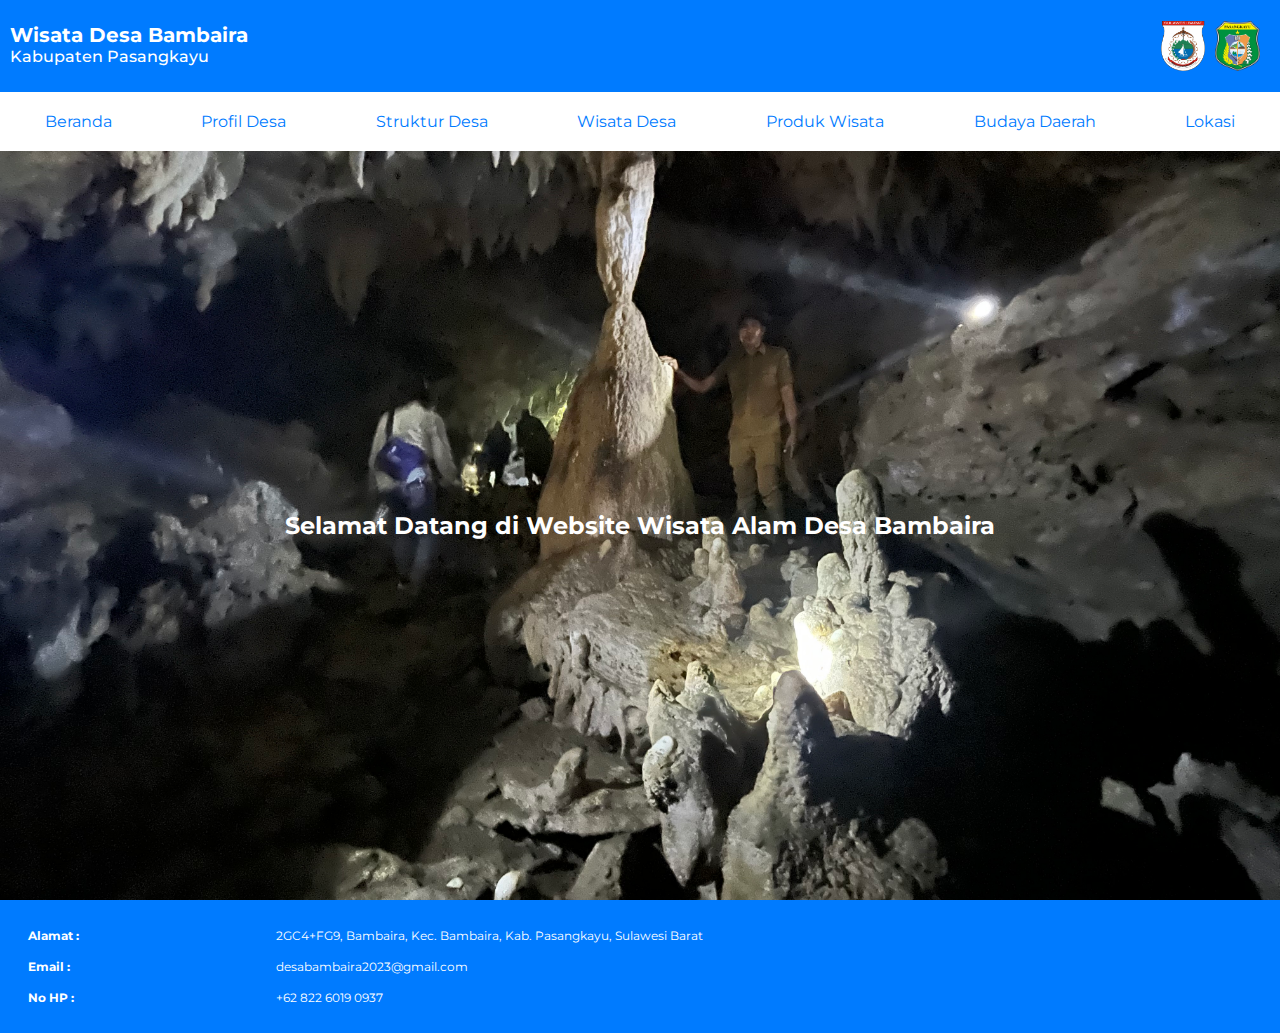
<file: index.html>
<!DOCTYPE html>
<html lang="en">

<head>
    <meta charset="UTF-8">
    <meta name="viewport" content="width=device-width, initial-scale=1.0">
    <title>Wisata Desa Bambaira</title>
    <link rel="stylesheet" href="styles.css">
    <link rel="preconnect" href="https://fonts.googleapis.com">
    <link rel="preconnect" href="https://fonts.gstatic.com" crossorigin>
    <link href="https://fonts.googleapis.com/css2?family=Montserrat:ital,wght@0,100..900;1,100..900&display=swap"
        rel="stylesheet">
</head>

<body>
    <div class="main-container">
        <header>
            <a href="index.html" class="main-page-link">
            <div class="header-content">
                <div class="text-container">
                    <h1>Wisata Desa Bambaira</h1>
                    <p>Kabupaten Pasangkayu</p>
                </div>
                <div class="logo-container">
                    <img src="img/https___kompaspedia.kompas.id_wp-content_uploads_2020_09_LOGO_7600_SULAWESI-BARAT.png"
                        alt="Logo Pemerintahan 1">
                    <img src="img/Kabupaten_Pasangkayu.png" alt="Logo Pemerintahan 2">
                </div>
            </div>
        </a>
        </header>

        <div class="hamburger-menu">
            <button class="hamburger" onclick="toggleMenu()">&#9776;</button>
        </div>

        <div class="navbar">
            <a href="index.html">Beranda</a>
            <a href="Profil Desa.html">Profil Desa</a>
            <a href="Struktur Desa.html">Struktur Desa</a>
            <a href="Wisata Desa.html">Wisata Desa</a>
            <a href="Produk Wisata.html">Produk Wisata</a>
            <a href="Budaya Daerah.html">Budaya Daerah</a>
            <a href="Lokasi.html">Lokasi</a>
        </div>

        <div id="overlay-menu" class="overlay">
            <a href="javascript:void(0)" class="closebtn" onclick="closeMenu()">&times;</a>
            <div class="overlay-content">
                <a href="index.html">Beranda</a>
                <a href="Profil Desa.html">Profil Desa</a>
                <a href="Struktur Desa.html">Struktur Desa</a>
                <a href="Wisata Desa.html">Wisata Desa</a>
                <a href="Produk Wisata.html">Produk Wisata</a>
                <a href="Budaya Daerah.html">Budaya Daerah</a>
                <a href="Lokasi.html">Lokasi</a>
            </div>
        </div>

        <section class="welcome-section" style="background-image: url(img/GOA-APE-1.jpeg);">
            <h2>Selamat Datang di Website Wisata Alam Desa Bambaira</h2>
        </section>

    </div>
    <footer>
        <table>
            <tr>
                <td>Alamat :</td>
                <td>2GC4+FG9, Bambaira, Kec. Bambaira, Kab. Pasangkayu, Sulawesi Barat</td>
            </tr>
            <tr>
                <td>Email :</td>
                <td>desabambaira2023@gmail.com</td>
            </tr>
            <tr>
                <td>No HP :</td>
                <td>+62 822 6019 0937</td>
            </tr>
        </table>
    </footer>
    
    <!-- Tambahkan konten untuk setiap bagian sesuai kebutuhan -->

    <script src="script.js"></script>
</body>

</html>
</file>
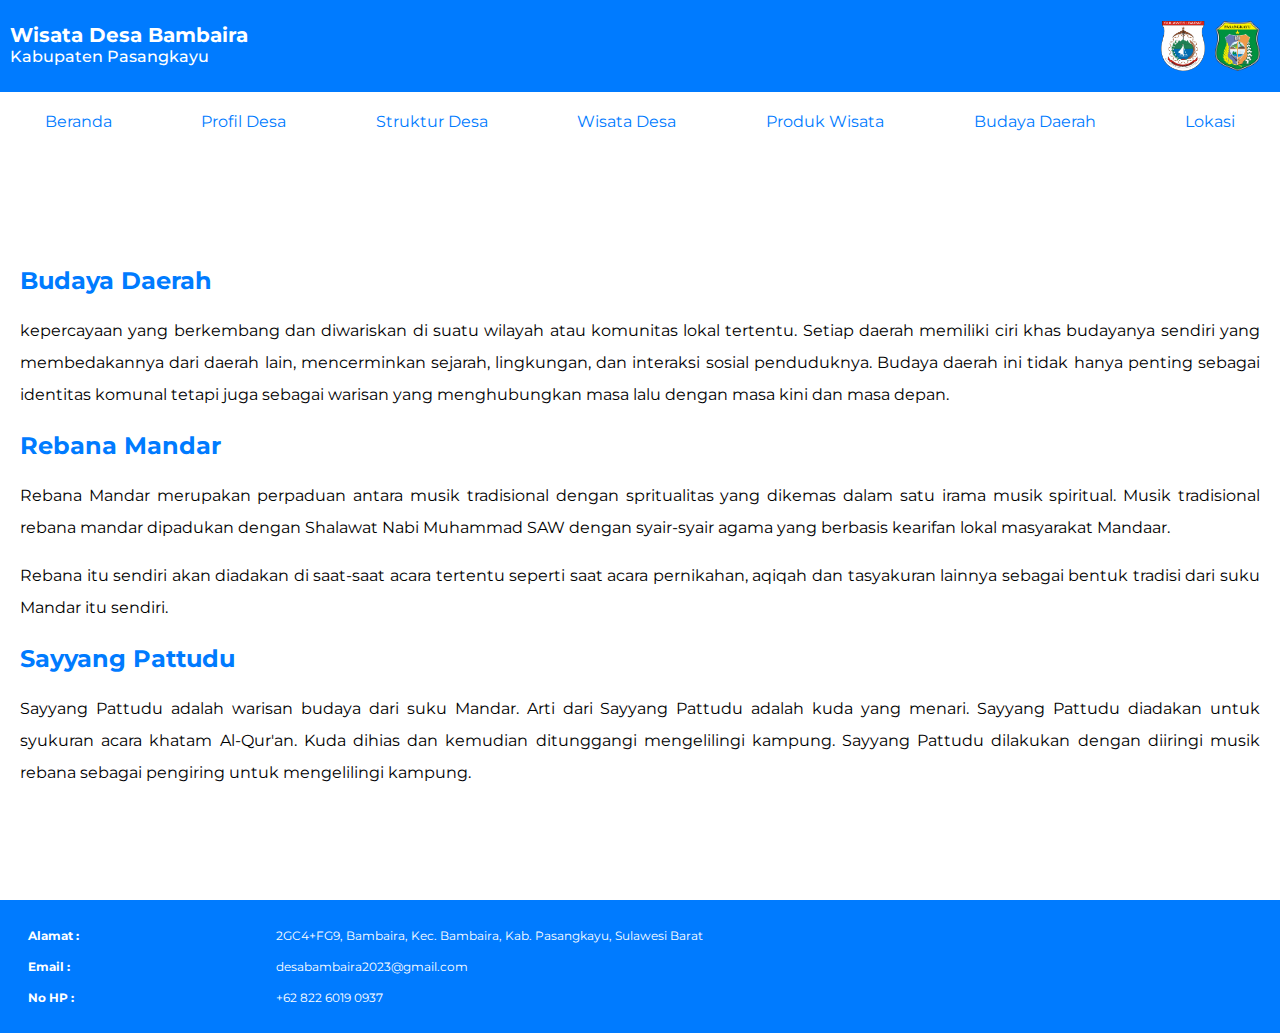
<file: Budaya Daerah.html>
<!DOCTYPE html>
<html lang="en">

<head>
    <meta charset="UTF-8">
    <meta name="viewport" content="width=device-width, initial-scale=1.0">
    <title>Wisata Desa Bambaira</title>
    <link rel="stylesheet" href="styles.css">
    <link rel="preconnect" href="https://fonts.googleapis.com">
    <link rel="preconnect" href="https://fonts.gstatic.com" crossorigin>
    <link href="https://fonts.googleapis.com/css2?family=Montserrat:ital,wght@0,100..900;1,100..900&display=swap"
        rel="stylesheet">
</head>

<body>
    <div class="main-container">
        <header>
            <a href="index.html" class="main-page-link">
                <div class="header-content">
                    <div class="text-container">
                        <h1>Wisata Desa Bambaira</h1>
                        <p>Kabupaten Pasangkayu</p>
                    </div>
                    <div class="logo-container">
                        <img src="img/https___kompaspedia.kompas.id_wp-content_uploads_2020_09_LOGO_7600_SULAWESI-BARAT.png"
                            alt="Logo Pemerintahan 1">
                        <img src="img/Kabupaten_Pasangkayu.png" alt="Logo Pemerintahan 2">
                    </div>
                </div>
            </a>
        </header>

        <div class="hamburger-menu">
            <button class="hamburger" onclick="toggleMenu()">&#9776;</button>
        </div>

        <div class="navbar">
            <a href="index.html">Beranda</a>
            <a href="Profil Desa.html">Profil Desa</a>
            <a href="Struktur Desa.html">Struktur Desa</a>
            <a href="Wisata Desa.html">Wisata Desa</a>
            <a href="Produk Wisata.html">Produk Wisata</a>
            <a href="Budaya Daerah.html">Budaya Daerah</a>
            <a href="Lokasi.html">Lokasi</a>
        </div>

        <div id="overlay-menu" class="overlay">
            <a href="javascript:void(0)" class="closebtn" onclick="closeMenu()">&times;</a>
            <div class="overlay-content">
                <a href="index.html">Beranda</a>
                <a href="Profil Desa.html">Profil Desa</a>
                <a href="Struktur Desa.html">Struktur Desa</a>
                <a href="Wisata Desa.html">Wisata Desa</a>
                <a href="Produk Wisata.html">Produk Wisata</a>
                <a href="Budaya Daerah.html">Budaya Daerah</a>
                <a href="Lokasi.html">Lokasi</a>
            </div>
        </div>

        <div class="content">
            <article class="artikel">
                <h2>Budaya Daerah</h2>
                <p>
                    kepercayaan yang berkembang dan diwariskan di suatu wilayah atau komunitas lokal tertentu. Setiap daerah memiliki ciri khas budayanya sendiri yang membedakannya dari daerah lain, mencerminkan sejarah, lingkungan, dan interaksi sosial penduduknya. Budaya daerah ini tidak hanya penting sebagai identitas komunal tetapi juga sebagai warisan yang menghubungkan masa lalu dengan masa kini dan masa depan.
                </p>
                
                <h2>Rebana Mandar</h2>
                <p>
                    Rebana Mandar merupakan perpaduan antara musik tradisional dengan spritualitas yang dikemas dalam satu irama musik spiritual. Musik tradisional rebana mandar dipadukan dengan Shalawat Nabi Muhammad SAW dengan syair-syair agama yang berbasis kearifan lokal masyarakat Mandaar.
                </p>
                <p>
                    Rebana itu sendiri akan diadakan di saat-saat acara tertentu seperti saat acara pernikahan, aqiqah dan tasyakuran lainnya sebagai bentuk tradisi dari suku Mandar itu sendiri.
                </p>

                <h2>Sayyang Pattudu</h2>
                <p>
                    Sayyang Pattudu adalah warisan budaya dari suku Mandar. Arti dari Sayyang Pattudu adalah kuda yang menari. Sayyang Pattudu diadakan untuk syukuran acara khatam Al-Qur'an.
                    Kuda dihias dan kemudian ditunggangi mengelilingi kampung. Sayyang Pattudu dilakukan dengan diiringi musik rebana sebagai pengiring untuk mengelilingi kampung.
                </p>
            </article>
        </div>
    </div>

    <footer>
        <table>
            <tr>
                <td>Alamat :</td>
                <td>2GC4+FG9, Bambaira, Kec. Bambaira, Kab. Pasangkayu, Sulawesi Barat</td>
            </tr>
            <tr>
                <td>Email :</td>
                <td>desabambaira2023@gmail.com</td>
            </tr>
            <tr>
                <td>No HP :</td>
                <td>+62 822 6019 0937</td>
            </tr>
        </table>
    </footer>

    <!-- Tambahkan konten untuk setiap bagian sesuai kebutuhan -->

    <script src="script.js"></script>
</body>

</html>
</file>
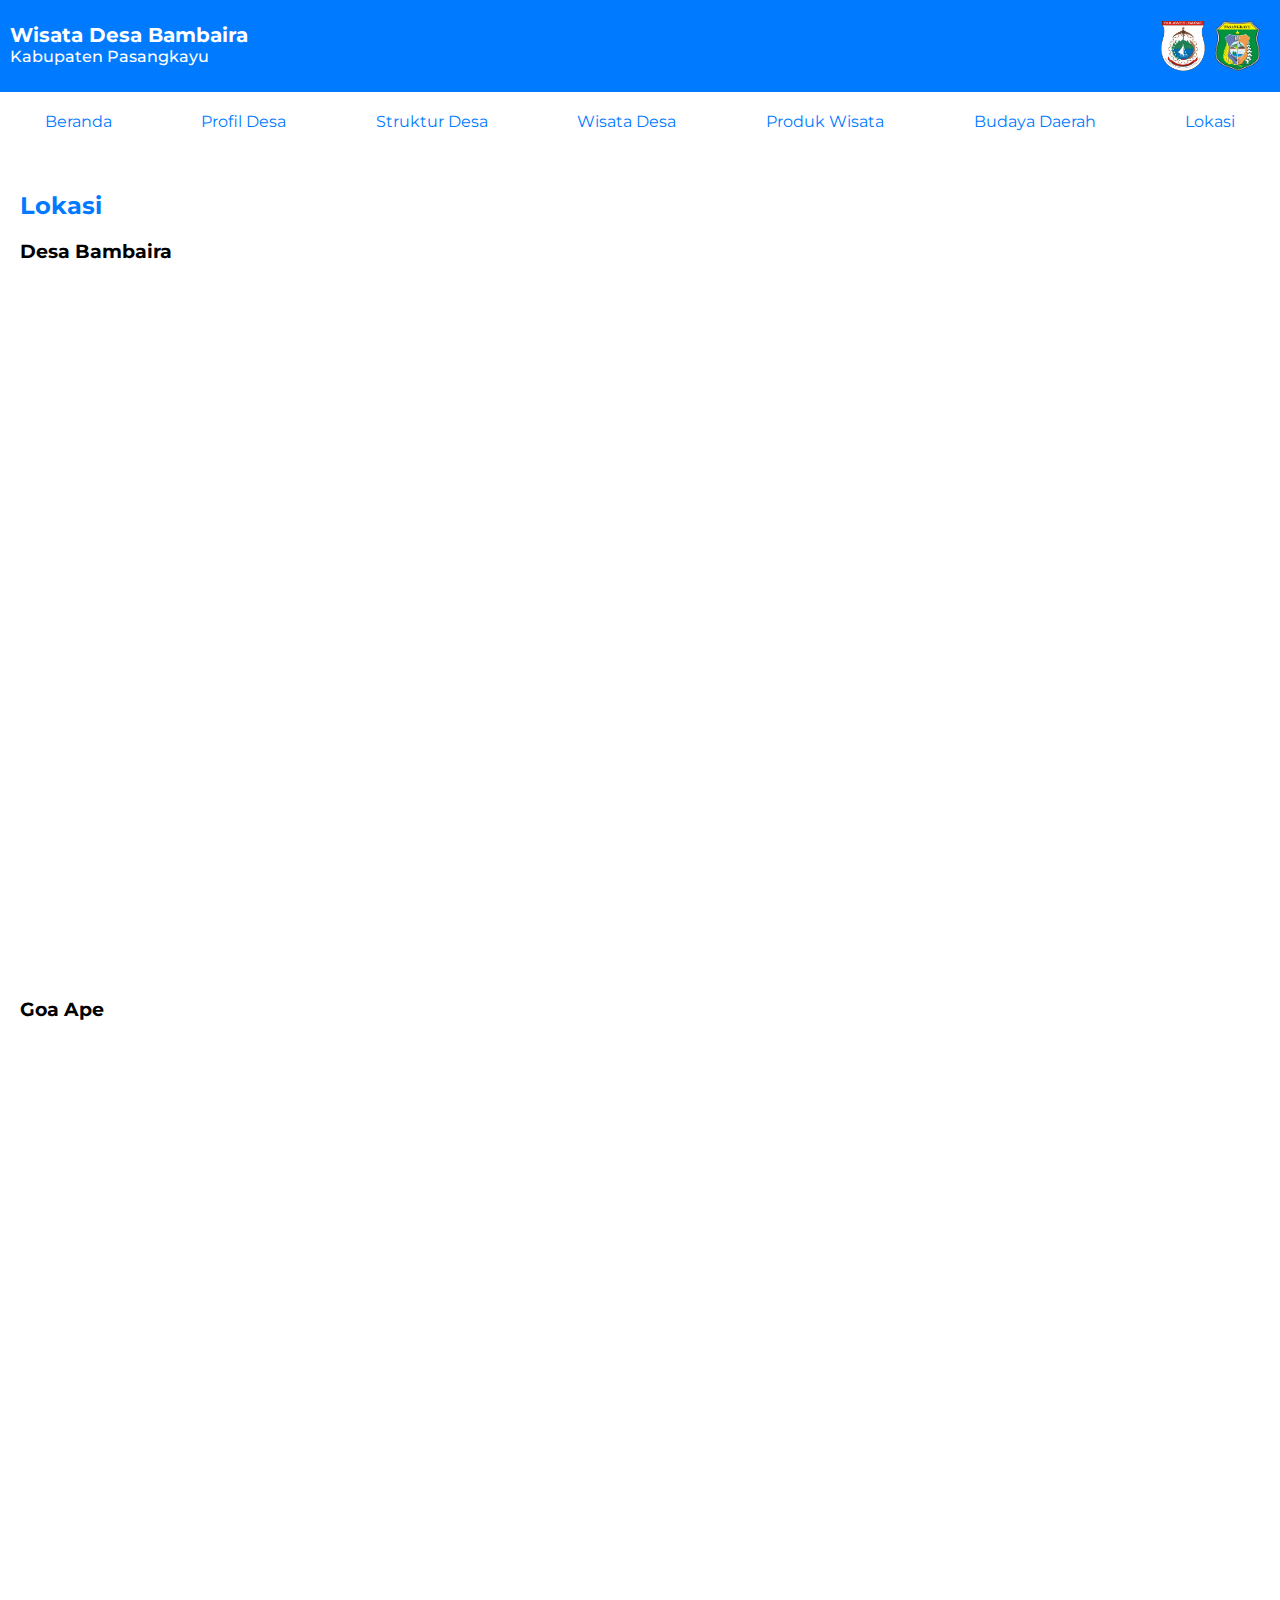
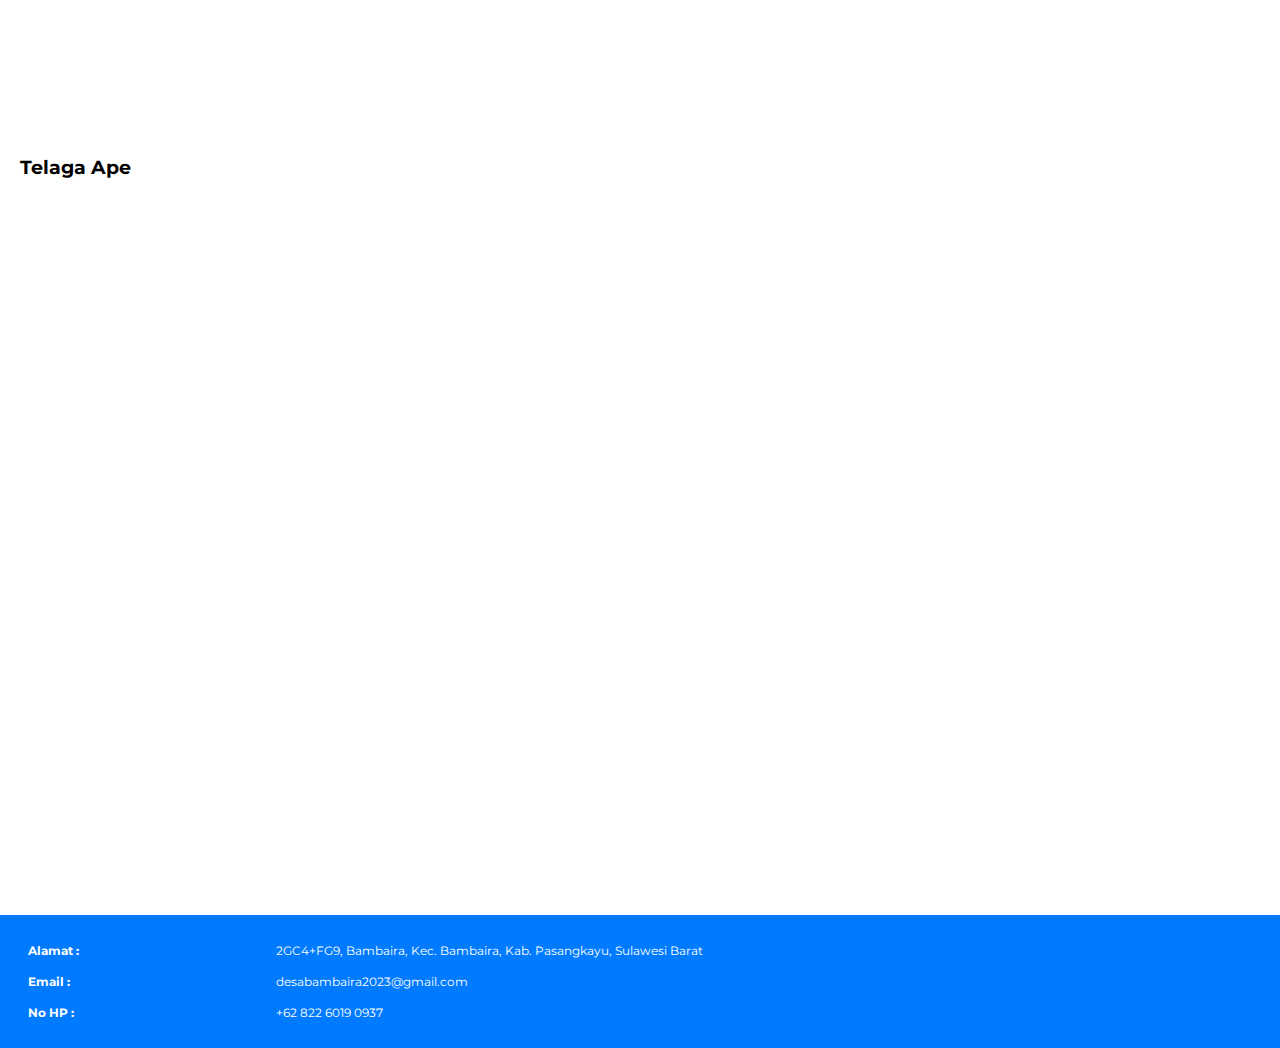
<file: Lokasi.html>
<!DOCTYPE html>
<html lang="en">

<head>
    <meta charset="UTF-8">
    <meta name="viewport" content="width=device-width, initial-scale=1.0">
    <title>Wisata Desa Bambaira</title>
    <link rel="stylesheet" href="styles.css">
    <link rel="preconnect" href="https://fonts.googleapis.com">
    <link rel="preconnect" href="https://fonts.gstatic.com" crossorigin>
    <link href="https://fonts.googleapis.com/css2?family=Montserrat:ital,wght@0,100..900;1,100..900&display=swap"
        rel="stylesheet">
</head>

<body>
    <div class="main-container">
        <header>
            <a href="index.html" class="main-page-link">
                <div class="header-content">
                    <div class="text-container">
                        <h1>Wisata Desa Bambaira</h1>
                        <p>Kabupaten Pasangkayu</p>
                    </div>
                    <div class="logo-container">
                        <img src="img/https___kompaspedia.kompas.id_wp-content_uploads_2020_09_LOGO_7600_SULAWESI-BARAT.png"
                            alt="Logo Pemerintahan 1">
                        <img src="img/Kabupaten_Pasangkayu.png" alt="Logo Pemerintahan 2">
                    </div>
                </div>
            </a>
        </header>

        <div class="hamburger-menu">
            <button class="hamburger" onclick="toggleMenu()">&#9776;</button>
        </div>

        <div class="navbar">
            <a href="index.html">Beranda</a>
            <a href="Profil Desa.html">Profil Desa</a>
            <a href="Struktur Desa.html">Struktur Desa</a>
            <a href="Wisata Desa.html">Wisata Desa</a>
            <a href="Produk Wisata.html">Produk Wisata</a>
            <a href="Budaya Daerah.html">Budaya Daerah</a>
            <a href="Lokasi.html">Lokasi</a>
        </div>

        <div id="overlay-menu" class="overlay">
            <a href="javascript:void(0)" class="closebtn" onclick="closeMenu()">&times;</a>
            <div class="overlay-content">
                <a href="index.html">Beranda</a>
                <a href="Profil Desa.html">Profil Desa</a>
                <a href="Struktur Desa.html">Struktur Desa</a>
                <a href="Wisata Desa.html">Wisata Desa</a>
                <a href="Produk Wisata.html">Produk Wisata</a>
                <a href="Budaya Daerah.html">Budaya Daerah</a>
                <a href="Lokasi.html">Lokasi</a>
            </div>
        </div>

        <div class="content">
            <article class="artikel">
                <h2>Lokasi</h2>

                <h3>Desa Bambaira</h3>
                <div class="responsive-map-container">
                    <iframe class="responsive-map" src="https://www.google.com/maps/embed?pb=!1m18!1m12!1m3!1d15956.944340700726!2d119.49899459687046!3d-0.9788487006895823!2m3!1f0!2f0!3f0!3m2!1i1024!2i768!4f13.1!3m3!1m2!1s0x2d8b837781009811%3A0x4db0201848a1feb7!2sDesa%20Bambaira!5e0!3m2!1sid!2sid!4v1709196166063!5m2!1sid!2sid" width="600" height="450" style="border:0;" allowfullscreen="" loading="lazy" referrerpolicy="no-referrer-when-downgrade"></iframe>
                </div>

                <h3>Goa Ape</h3>
                <div class="responsive-map-container">
                    <iframe class="responsive-map" src="https://www.google.com/maps/embed?pb=!1m18!1m12!1m3!1d1186.004939143035!2d119.51371352850799!3d-0.9846134684617986!2m3!1f0!2f0!3f0!3m2!1i1024!2i768!4f13.1!3m3!1m2!1s0x2d8b85ce261f46c3%3A0xc33378d5723cdd7e!2sGoa%20Ape!5e0!3m2!1sid!2sid!4v1709196691860!5m2!1sid!2sid" width="600" height="450" style="border:0;" allowfullscreen="" loading="lazy" referrerpolicy="no-referrer-when-downgrade"></iframe>
                </div>

                <h3>Telaga Ape</h3>
                <div class="responsive-map-container">
                    <iframe class="responsive-map" src="https://www.google.com/maps/embed?pb=!1m18!1m12!1m3!1d3989.232647873623!2d119.51802509999999!3d-0.9817338999999999!2m3!1f0!2f0!3f0!3m2!1i1024!2i768!4f13.1!3m3!1m2!1s0x2d8b8562a1472a51%3A0x4aa678daa895b784!2stelaga%20ape!5e0!3m2!1sid!2sid!4v1709196845667!5m2!1sid!2sid" width="600" height="450" style="border:0;" allowfullscreen="" loading="lazy" referrerpolicy="no-referrer-when-downgrade"></iframe>
                </div>
            </article>
        </div>
    </div>

    <footer>
        <table>
            <tr>
                <td>Alamat :</td>
                <td>2GC4+FG9, Bambaira, Kec. Bambaira, Kab. Pasangkayu, Sulawesi Barat</td>
            </tr>
            <tr>
                <td>Email :</td>
                <td>desabambaira2023@gmail.com</td>
            </tr>
            <tr>
                <td>No HP :</td>
                <td>+62 822 6019 0937</td>
            </tr>
        </table>
    </footer>

    <!-- Tambahkan konten untuk setiap bagian sesuai kebutuhan -->

    <script src="script.js"></script>
</body>

</html>
</file>
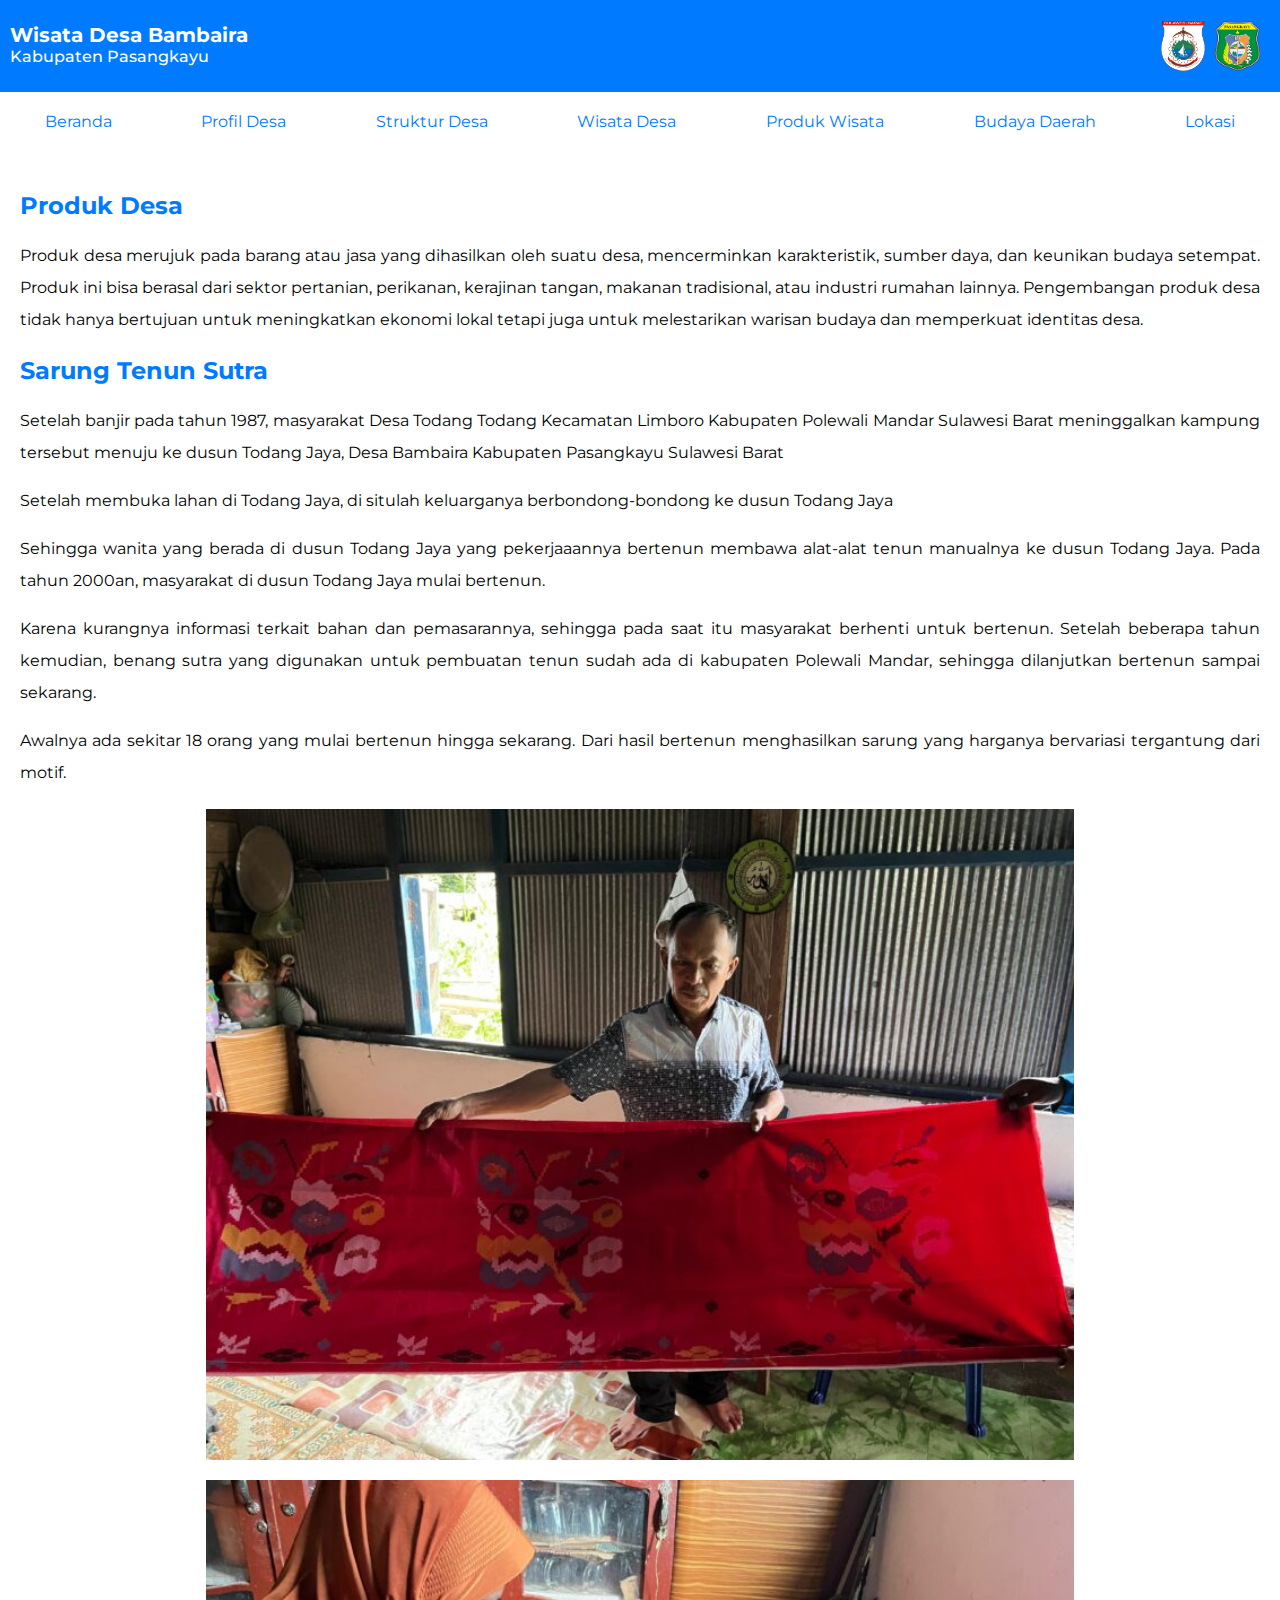
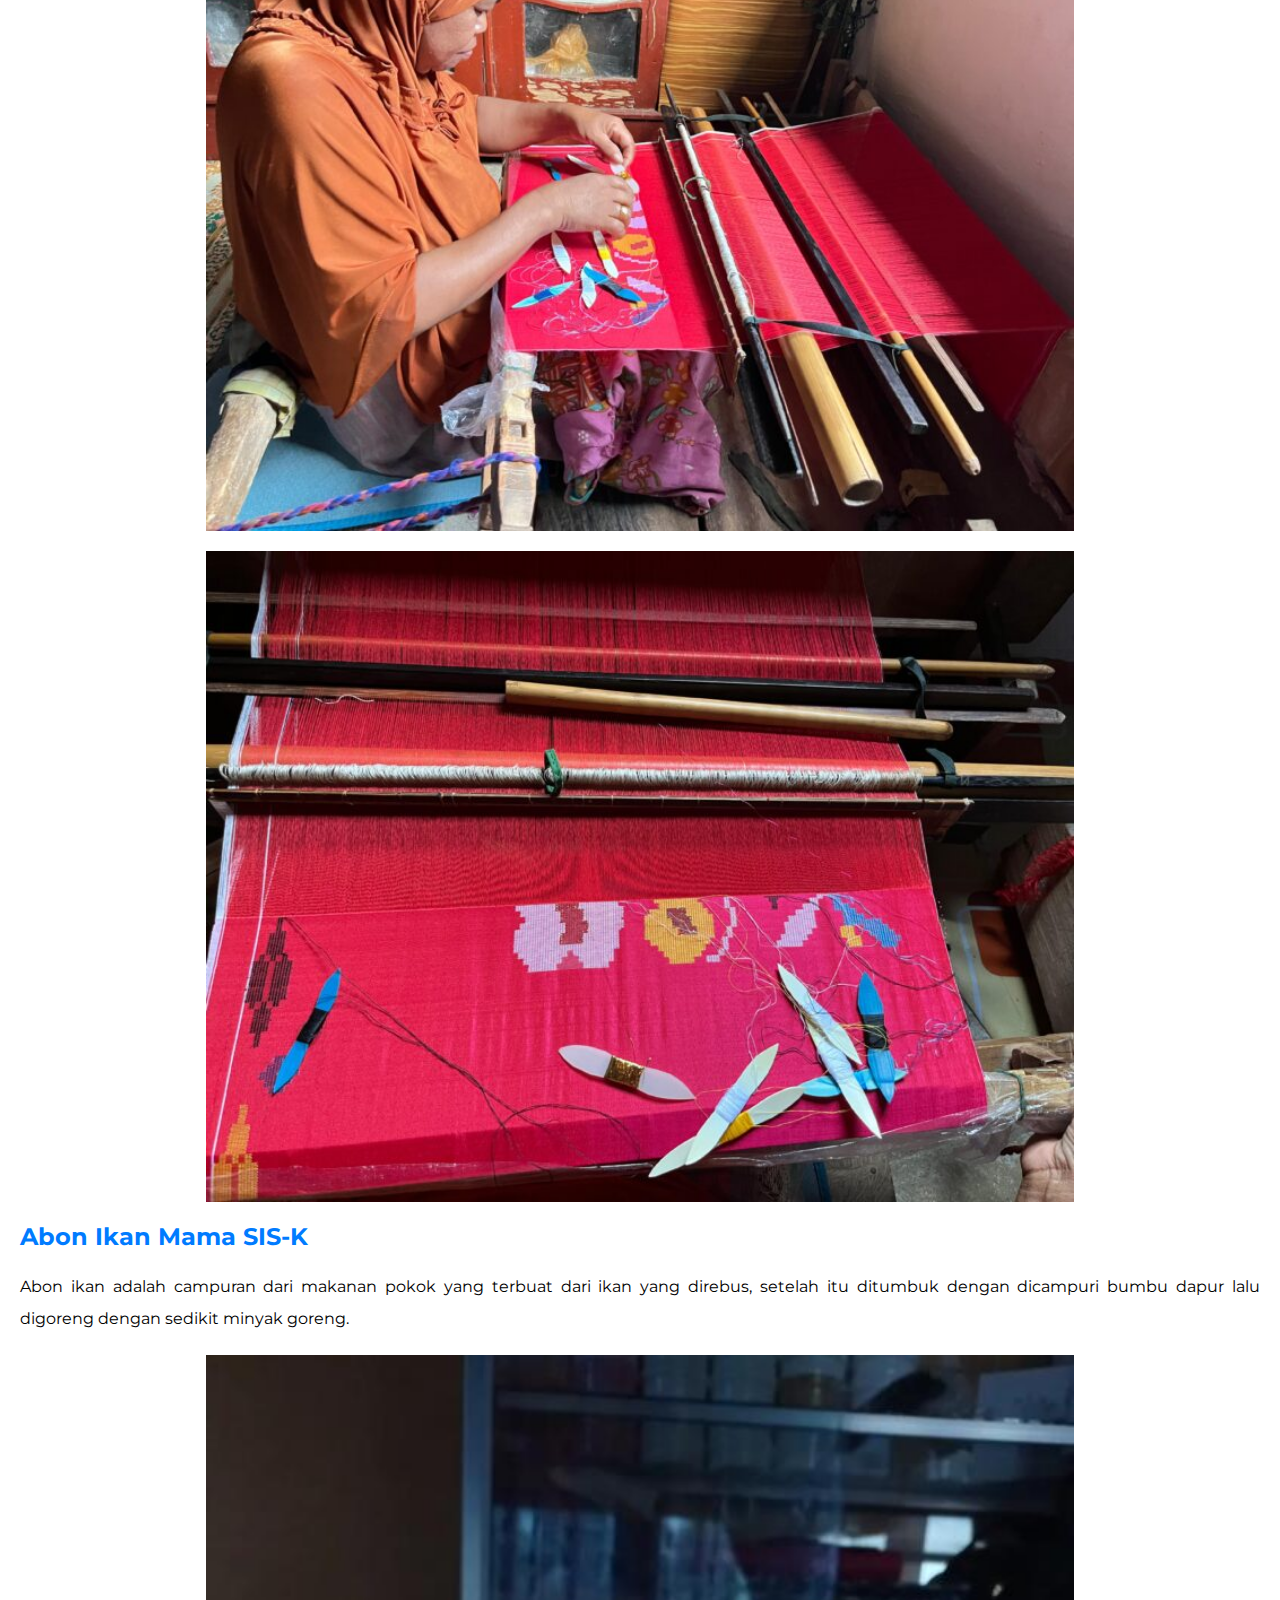
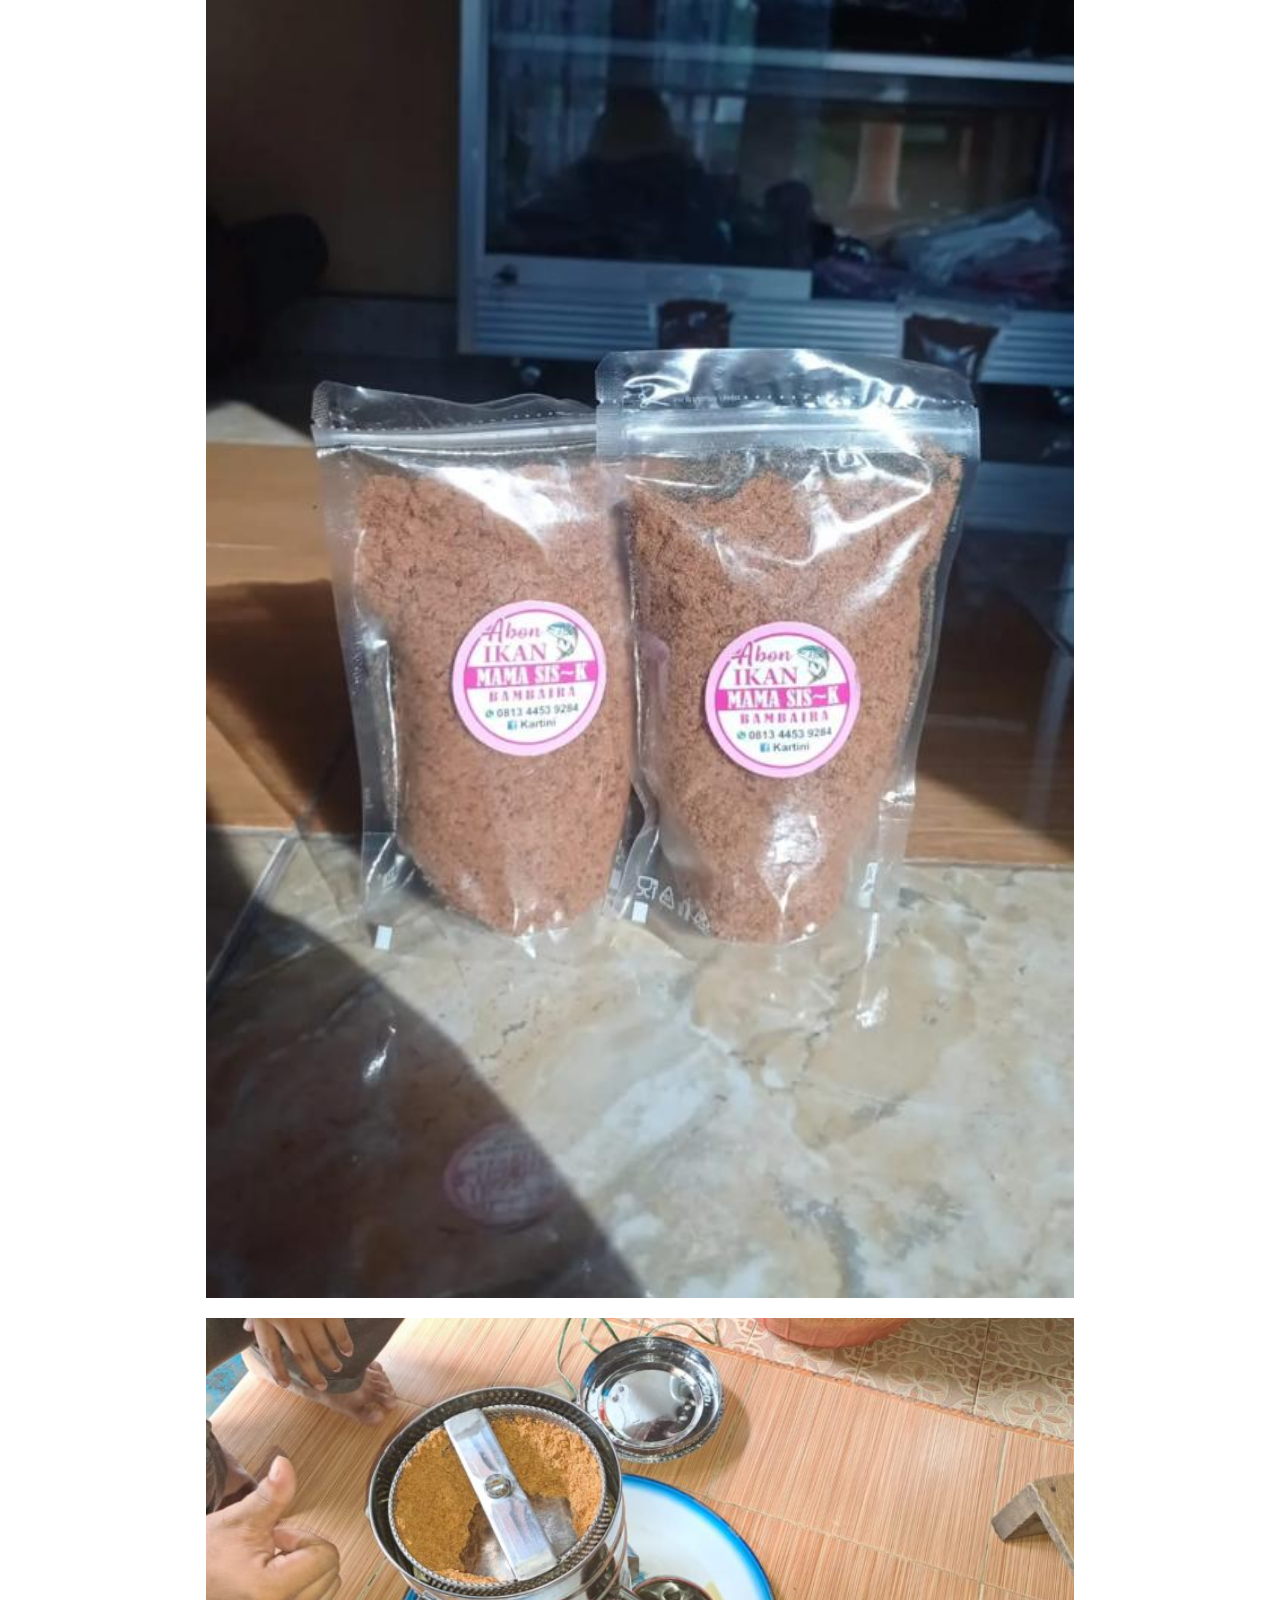
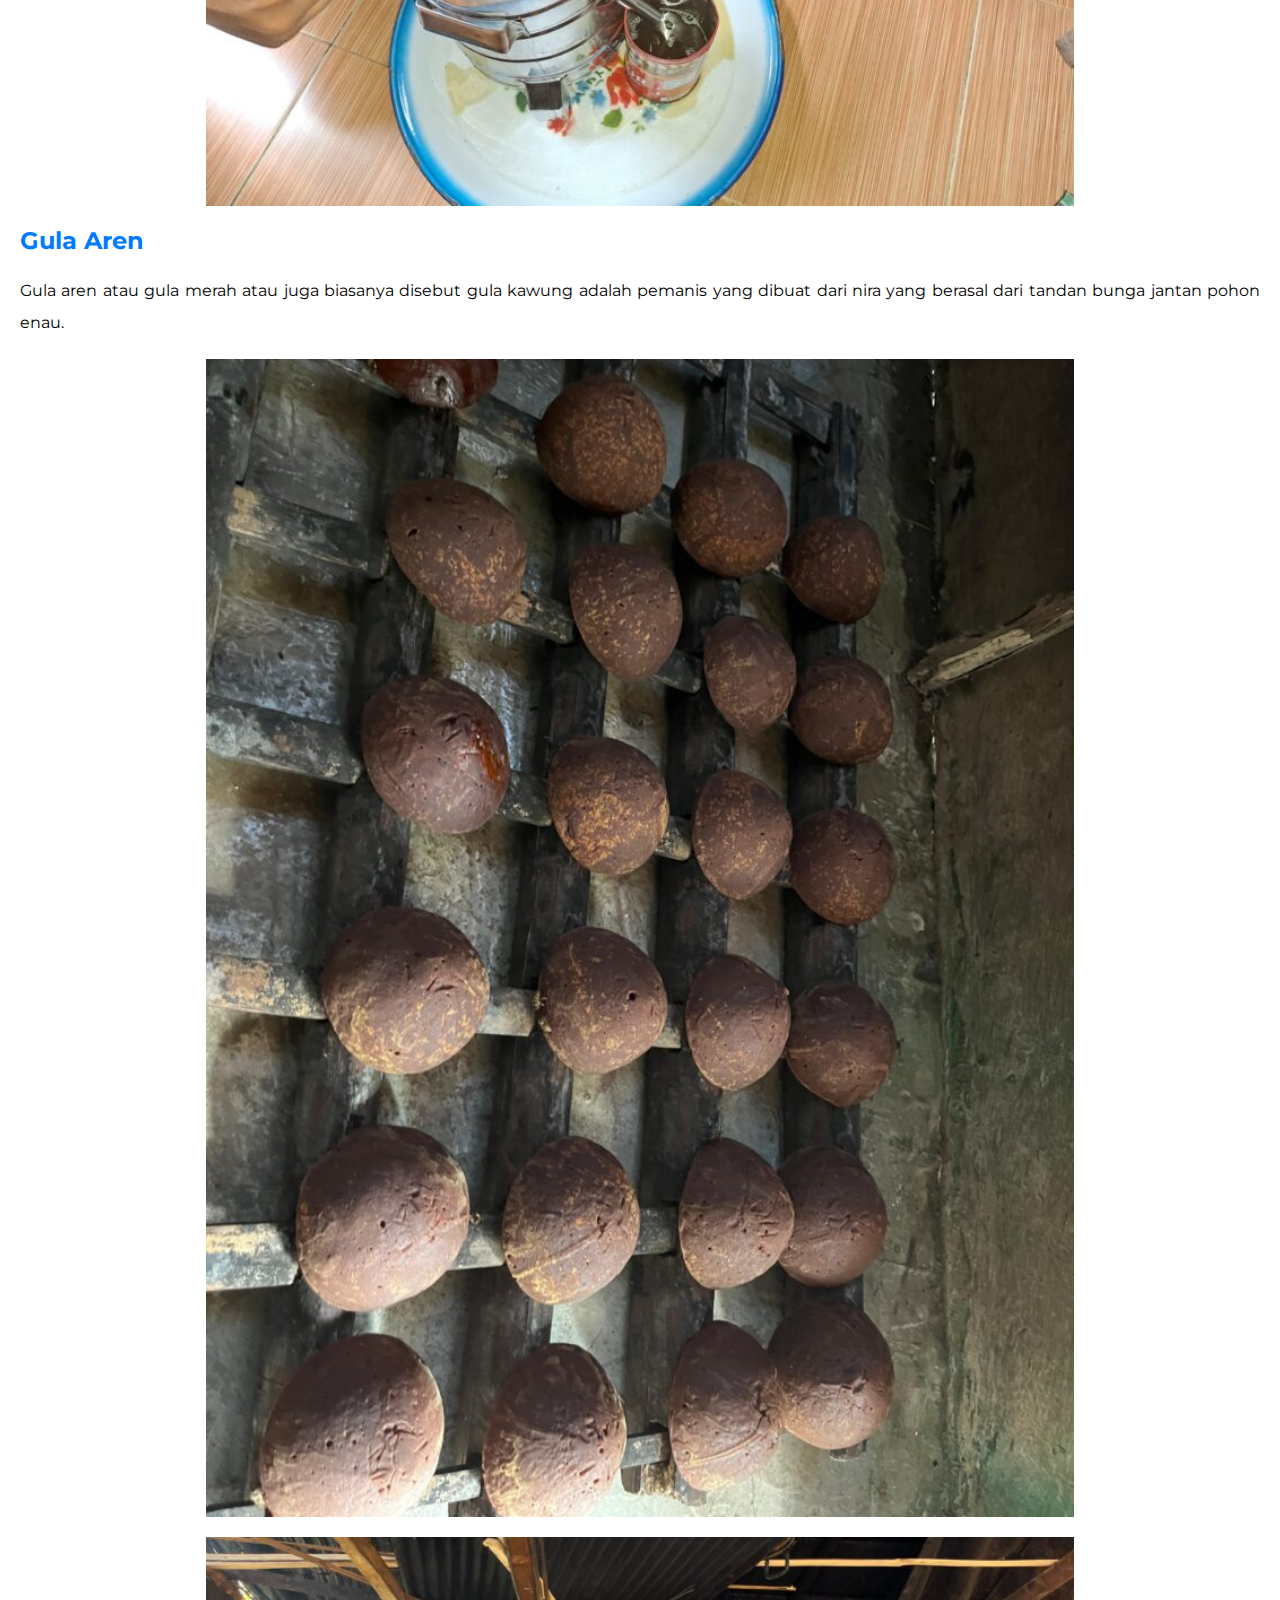
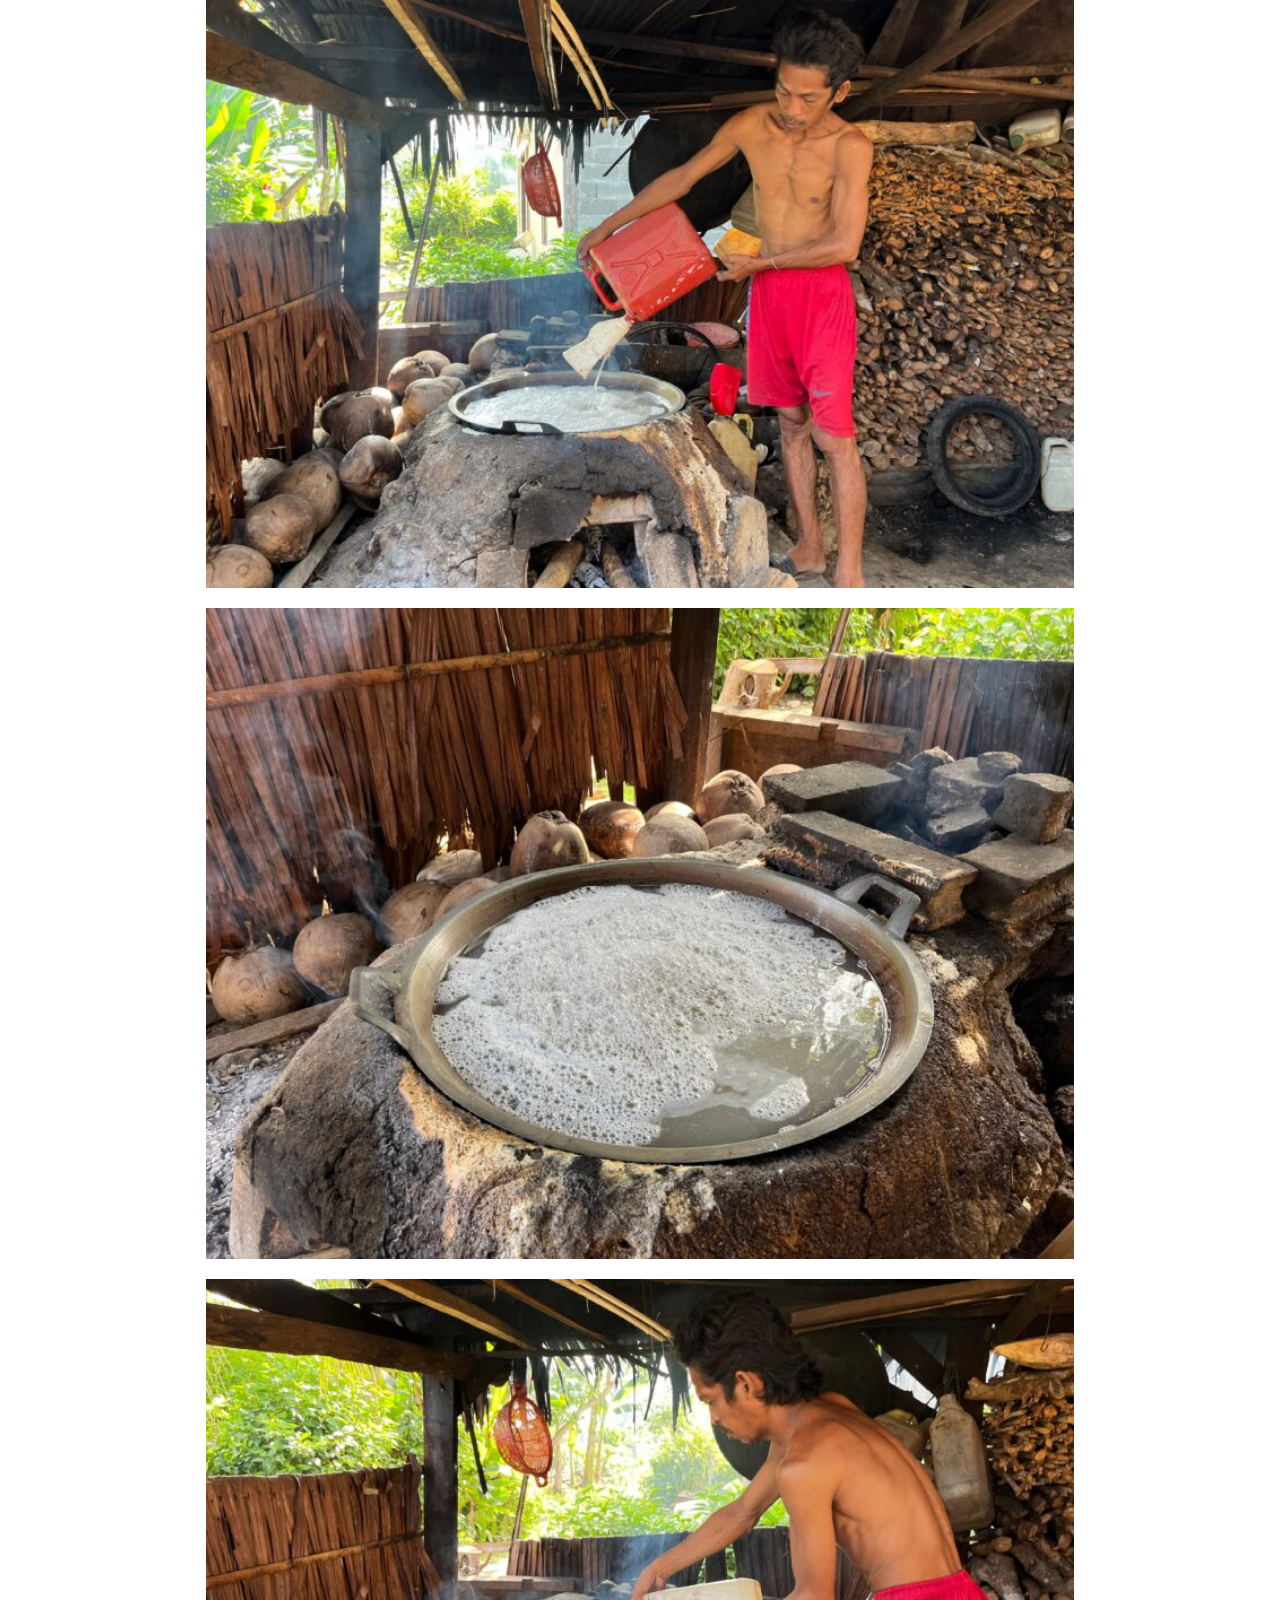
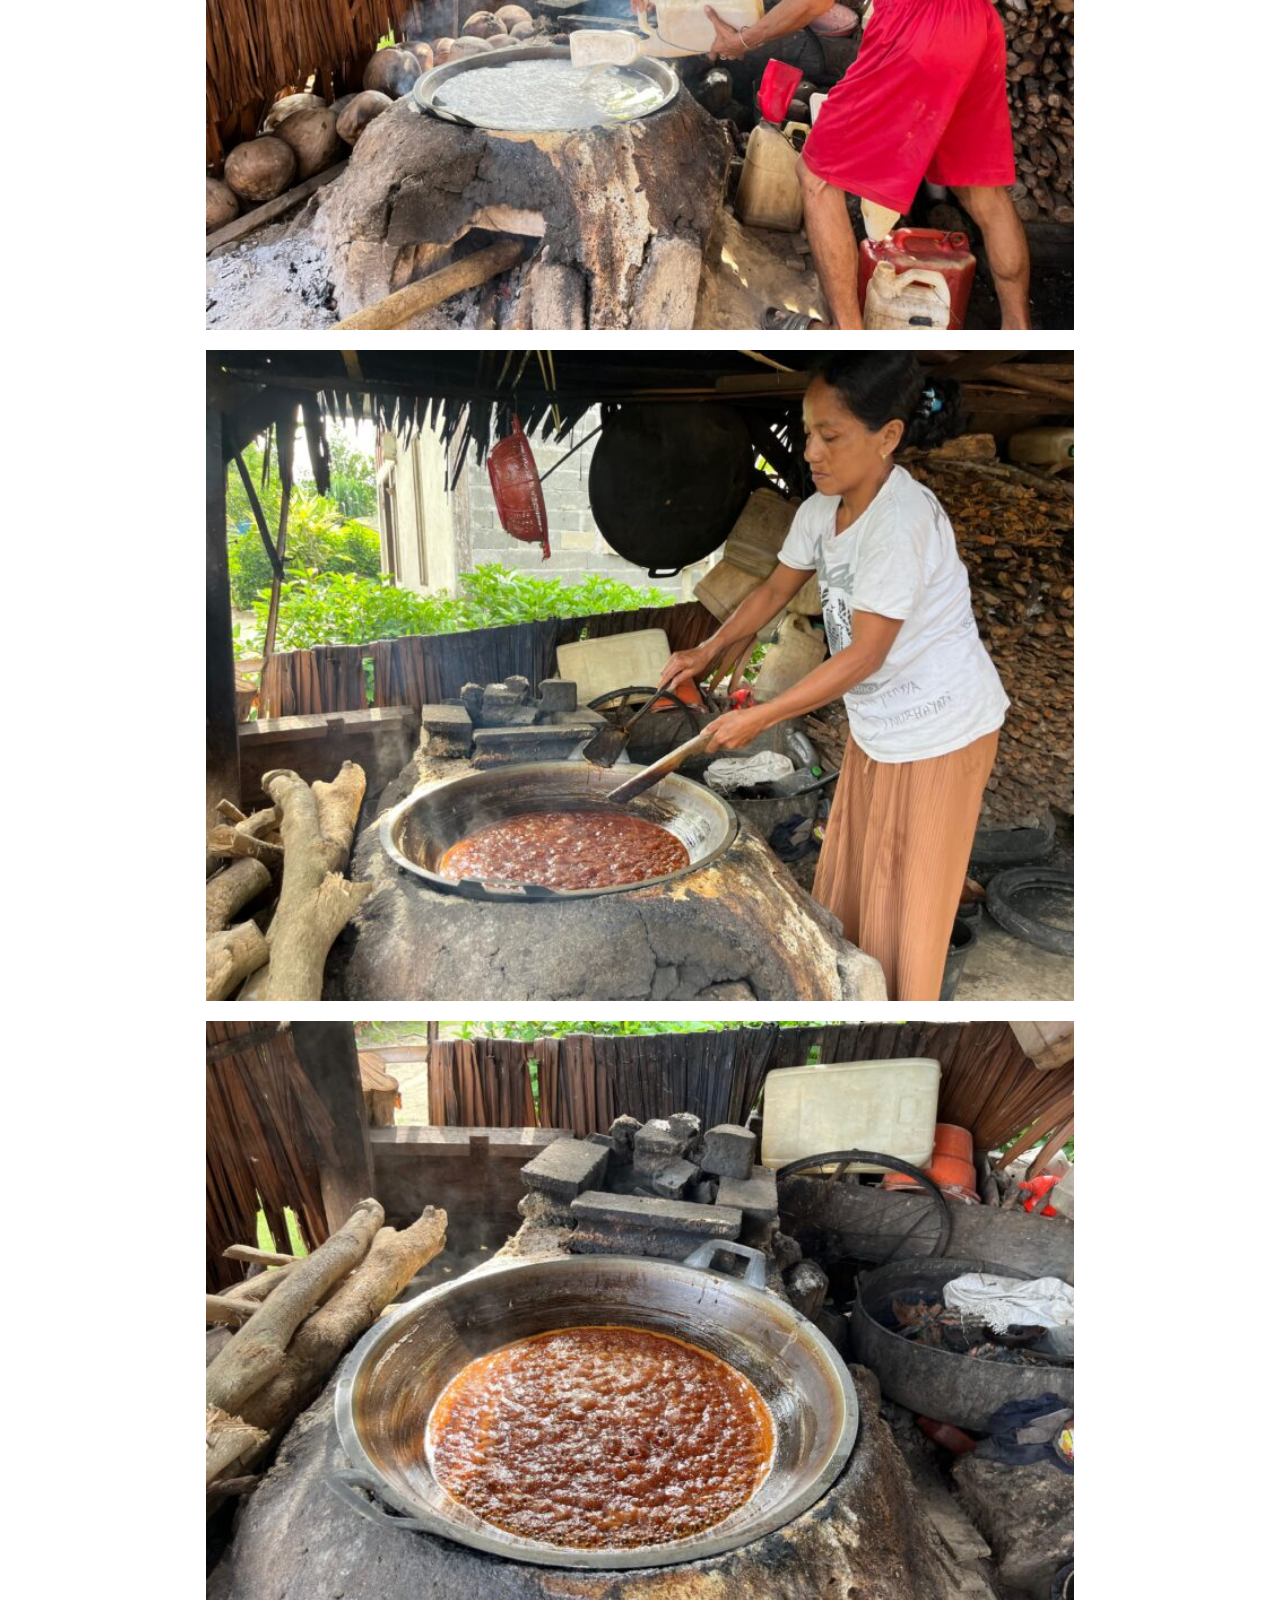
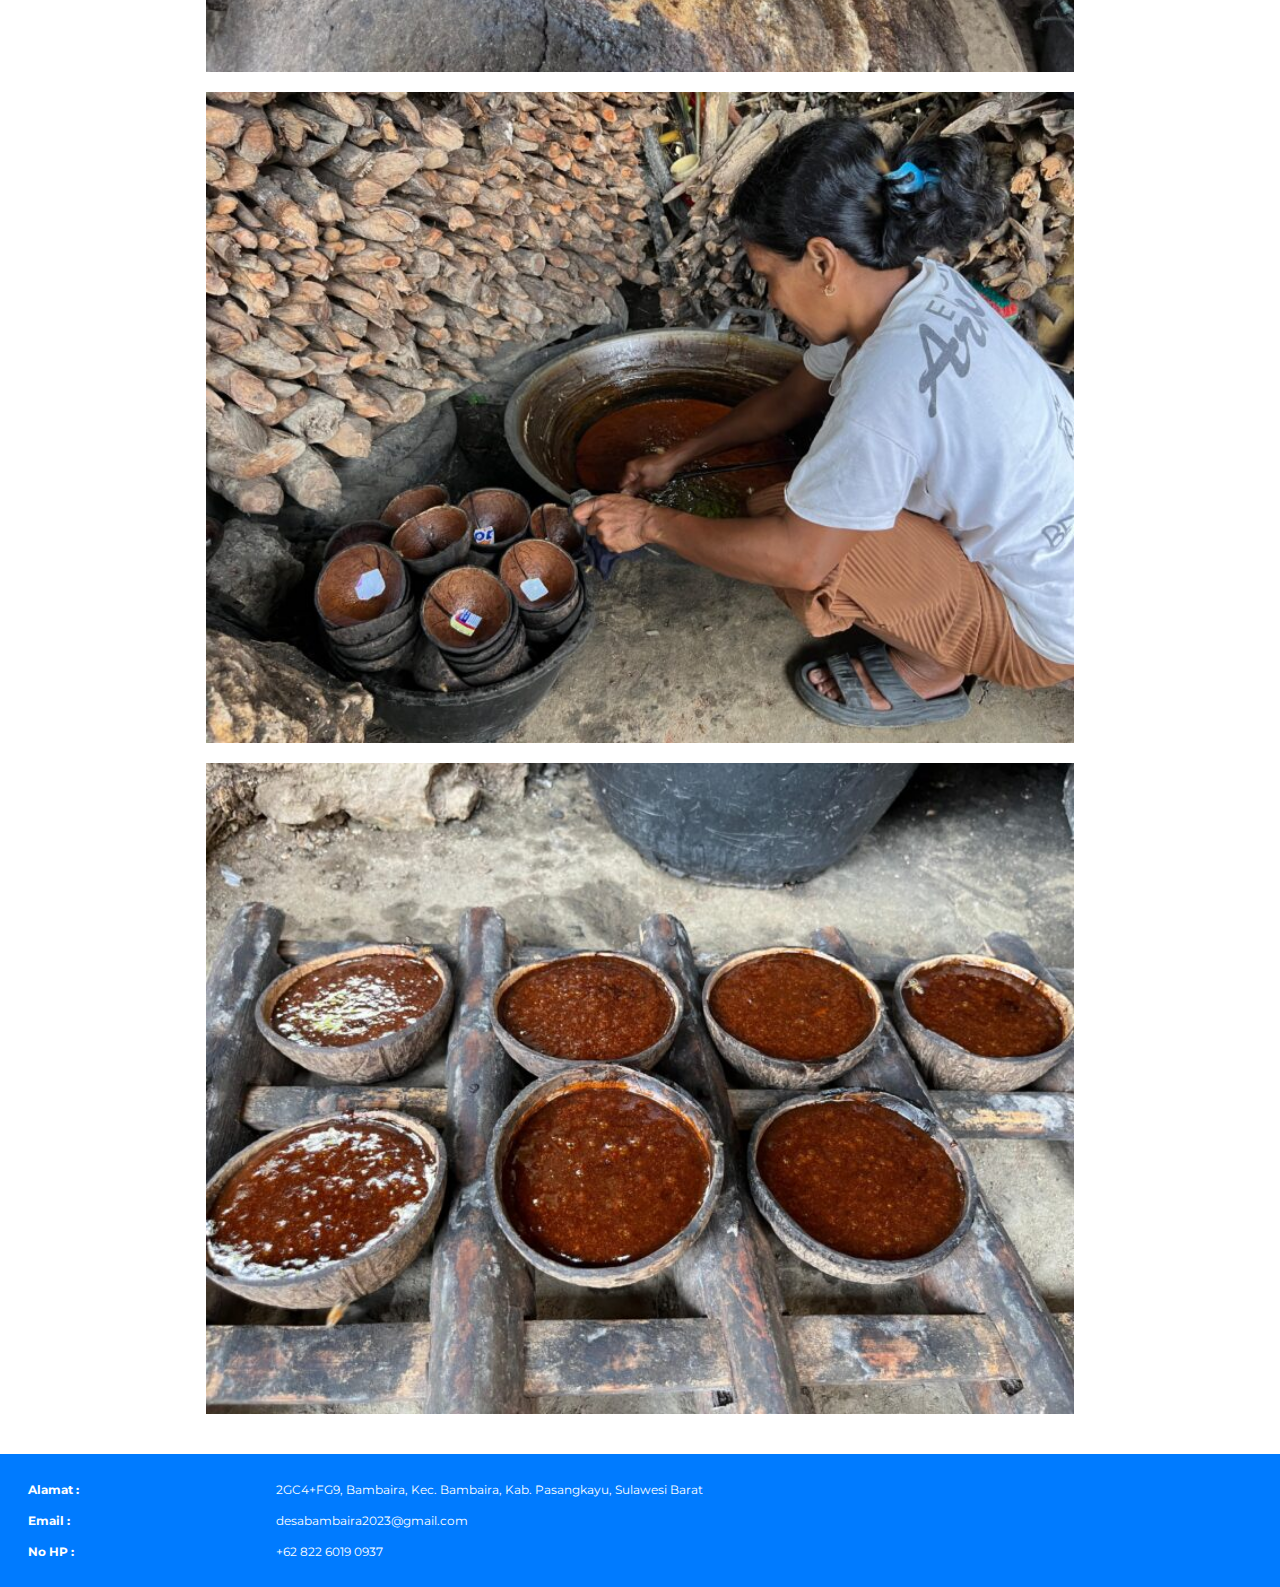
<file: Produk Wisata.html>
<!DOCTYPE html>
<html lang="en">

<head>
    <meta charset="UTF-8">
    <meta name="viewport" content="width=device-width, initial-scale=1.0">
    <title>Wisata Desa Bambaira</title>
    <link rel="stylesheet" href="styles.css">
    <link rel="preconnect" href="https://fonts.googleapis.com">
    <link rel="preconnect" href="https://fonts.gstatic.com" crossorigin>
    <link href="https://fonts.googleapis.com/css2?family=Montserrat:ital,wght@0,100..900;1,100..900&display=swap"
        rel="stylesheet">
</head>

<body>
    <div class="main-container">
        <header>
            <a href="index.html" class="main-page-link">
                <div class="header-content">
                    <div class="text-container">
                        <h1>Wisata Desa Bambaira</h1>
                        <p>Kabupaten Pasangkayu</p>
                    </div>
                    <div class="logo-container">
                        <img src="img/https___kompaspedia.kompas.id_wp-content_uploads_2020_09_LOGO_7600_SULAWESI-BARAT.png"
                            alt="Logo Pemerintahan 1">
                        <img src="img/Kabupaten_Pasangkayu.png" alt="Logo Pemerintahan 2">
                    </div>
                </div>
            </a>
        </header>

        <div class="hamburger-menu">
            <button class="hamburger" onclick="toggleMenu()">&#9776;</button>
        </div>
        
        <div class="navbar">
            <a href="index.html">Beranda</a>
            <a href="Profil Desa.html">Profil Desa</a>
            <a href="Struktur Desa.html">Struktur Desa</a>
            <a href="Wisata Desa.html">Wisata Desa</a>
            <a href="Produk Wisata.html">Produk Wisata</a>
            <a href="Budaya Daerah.html">Budaya Daerah</a>
            <a href="Lokasi.html">Lokasi</a>
        </div>

        <div id="overlay-menu" class="overlay">
            <a href="javascript:void(0)" class="closebtn" onclick="closeMenu()">&times;</a>
            <div class="overlay-content">
                <a href="index.html">Beranda</a>
                <a href="Profil Desa.html">Profil Desa</a>
                <a href="Struktur Desa.html">Struktur Desa</a>
                <a href="Wisata Desa.html">Wisata Desa</a>
                <a href="Produk Wisata.html">Produk Wisata</a>
                <a href="Budaya Daerah.html">Budaya Daerah</a>
                <a href="Lokasi.html">Lokasi</a>
            </div>
        </div>

        <div class="content">
            <article class="artikel">
                <h2>Produk Desa</h2>
                <p>
                    Produk desa merujuk pada barang atau jasa yang dihasilkan oleh suatu desa, mencerminkan karakteristik, sumber daya, dan keunikan budaya setempat. Produk ini bisa berasal dari sektor pertanian, perikanan, kerajinan tangan, makanan tradisional, atau industri rumahan lainnya. Pengembangan produk desa tidak hanya bertujuan untuk meningkatkan ekonomi lokal tetapi juga untuk melestarikan warisan budaya dan memperkuat identitas desa.
                </p>
                <h2>Sarung Tenun Sutra</h2>
                <p>
                    Setelah banjir pada tahun 1987, masyarakat Desa Todang Todang Kecamatan Limboro Kabupaten Polewali Mandar Sulawesi Barat meninggalkan kampung tersebut menuju ke dusun Todang Jaya, Desa Bambaira Kabupaten Pasangkayu Sulawesi Barat
                </p>
                <p>
                    Setelah membuka lahan di Todang Jaya, di situlah keluarganya berbondong-bondong ke dusun Todang Jaya
                </p>
                <p>
                    Sehingga wanita yang berada di dusun Todang Jaya yang pekerjaaannya bertenun membawa alat-alat tenun manualnya ke dusun Todang Jaya. Pada tahun 2000an, masyarakat di dusun Todang Jaya mulai bertenun.
                </p>
                <p>
                    Karena kurangnya informasi terkait bahan dan pemasarannya, sehingga pada saat itu masyarakat berhenti untuk bertenun. Setelah beberapa tahun kemudian, benang sutra yang digunakan untuk pembuatan tenun
                    sudah ada di kabupaten Polewali Mandar, sehingga dilanjutkan bertenun sampai sekarang.
                </p>
                <p>
                    Awalnya ada sekitar 18 orang yang mulai bertenun hingga sekarang. Dari hasil bertenun menghasilkan sarung yang harganya bervariasi tergantung dari motif.
                </p>
                <img src="img/27022bf4-ff54-49dd-9917-f5448fc41f4b.jpg" alt="">
                <img src="img/7ff4c176-db80-4357-87b3-a59246c72dd3.jpg" alt="">
                <img src="img/6490aac8-5558-44e7-9ef6-30180ca86547.jpg" alt="">

                <h2>Abon Ikan Mama SIS-K</h2>
                <p>Abon ikan adalah campuran dari makanan pokok yang terbuat dari ikan yang direbus, setelah itu ditumbuk dengan dicampuri bumbu dapur lalu digoreng dengan sedikit minyak goreng.</p>
                <img src="img/194d86ef-f34c-433f-99a4-0f144e6719c9.jpg" alt="">
                <img src="img/6d65884c-5e3e-4c75-9029-b66b8d25777b.jpg" alt="">

                <h2>Gula Aren</h2>
                <p>Gula aren atau gula merah atau juga biasanya disebut gula kawung adalah pemanis yang dibuat dari nira yang berasal dari tandan bunga jantan pohon enau.</p>
                <img src="img/8ccaa954-6414-46fc-81e5-cacf544e32cb.jpg" alt="">
                <img src="img/35707fe6-6551-4d2d-ac2c-c2e0b94547e5.jpg" alt="">
                <img src="img/1d954f05-a91b-4484-8a9b-d60863bdf7e4.jpg" alt="">
                <img src="img/30bf3974-19c2-491d-919f-3c80b16148af.jpg" alt="">
                <img src="img/629f7364-2e9b-40e1-bd95-e1804eeef9b2.jpg" alt="">
                <img src="img/7b35a95d-48e6-43a6-b149-0b745050e1a5.jpg" alt="">
                <img src="img/4b69e53d-fc73-4c1d-8ef4-4cdae7534c27.jpg" alt="">
                <img src="img/56268747-8f66-46ac-9c96-6bb303597999.jpg" alt="">
            </article>
        </div>
    </div>

    <footer>
        <table>
            <tr>
                <td>Alamat :</td>
                <td>2GC4+FG9, Bambaira, Kec. Bambaira, Kab. Pasangkayu, Sulawesi Barat</td>
            </tr>
            <tr>
                <td>Email :</td>
                <td>desabambaira2023@gmail.com</td>
            </tr>
            <tr>
                <td>No HP :</td>
                <td>+62 822 6019 0937</td>
            </tr>
        </table>
    </footer>

    <!-- Tambahkan konten untuk setiap bagian sesuai kebutuhan -->

    <script src="script.js"></script>
</body>

</html>
</file>
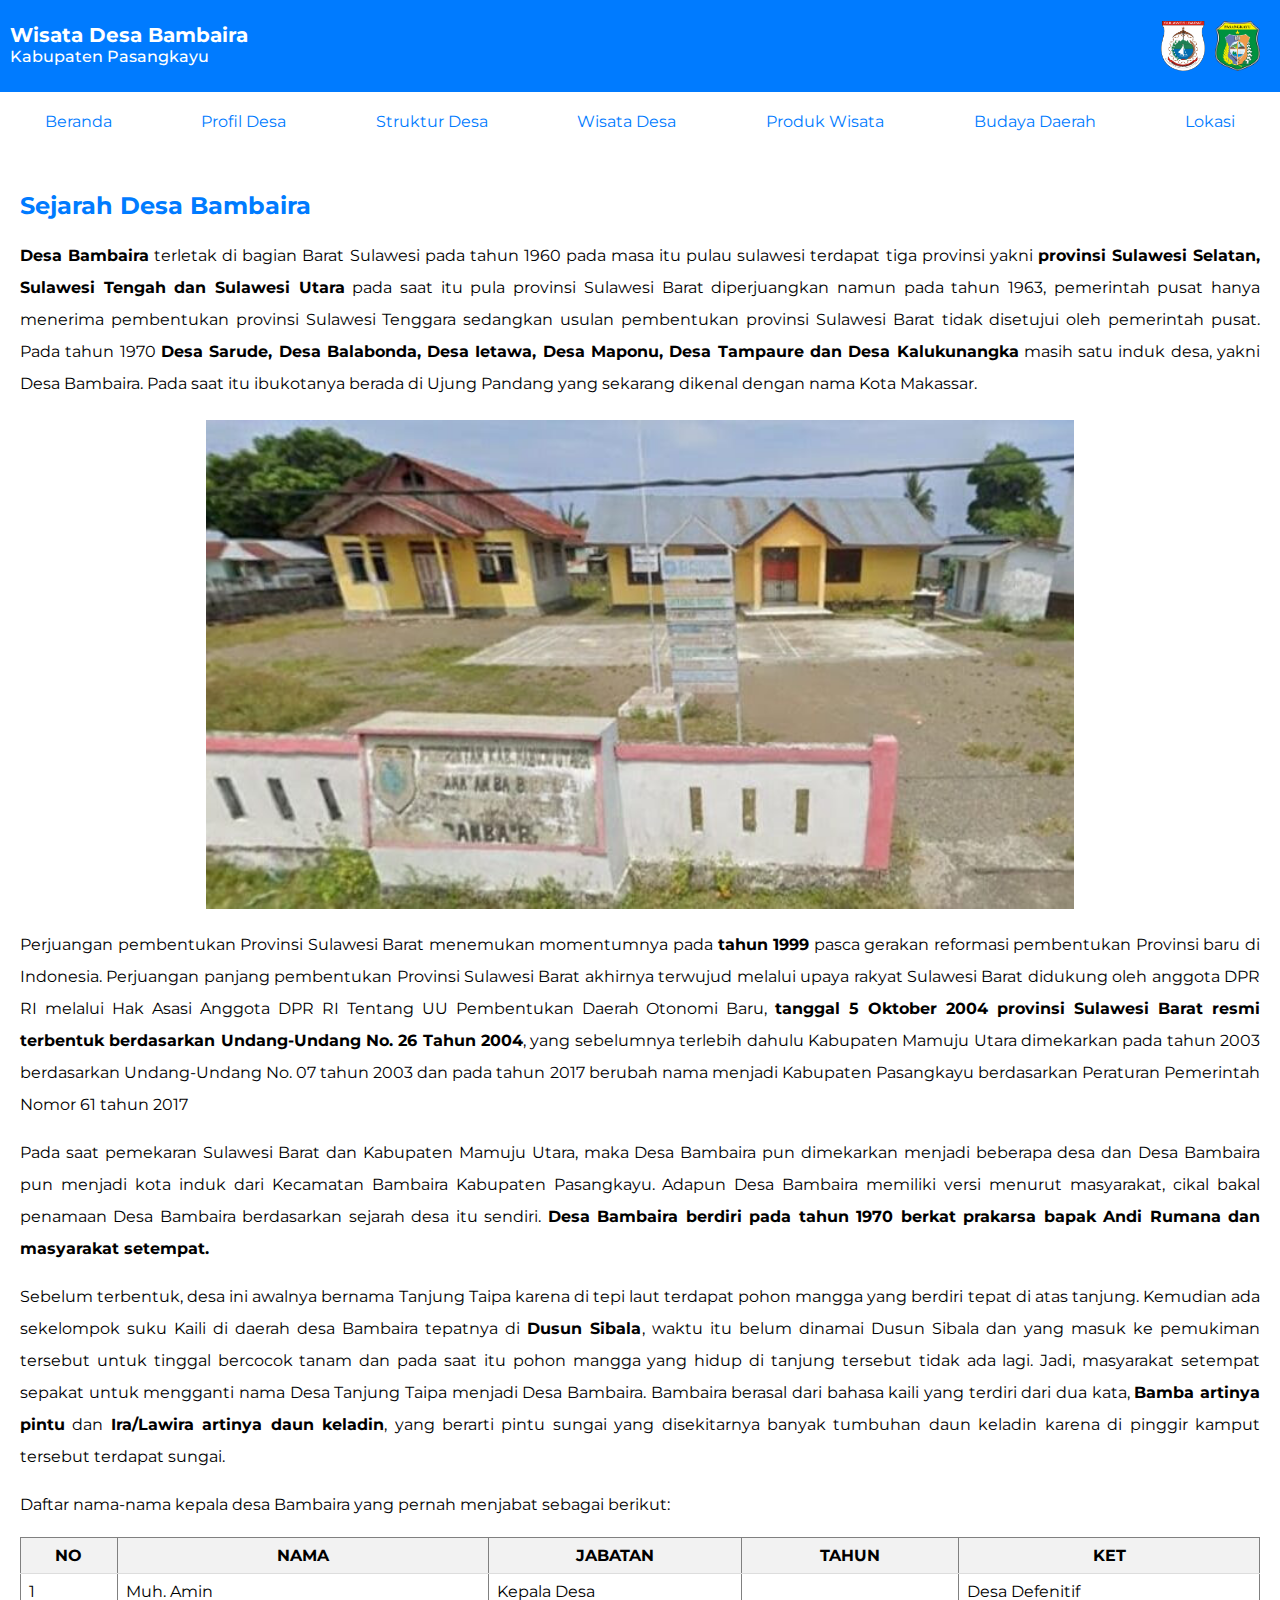
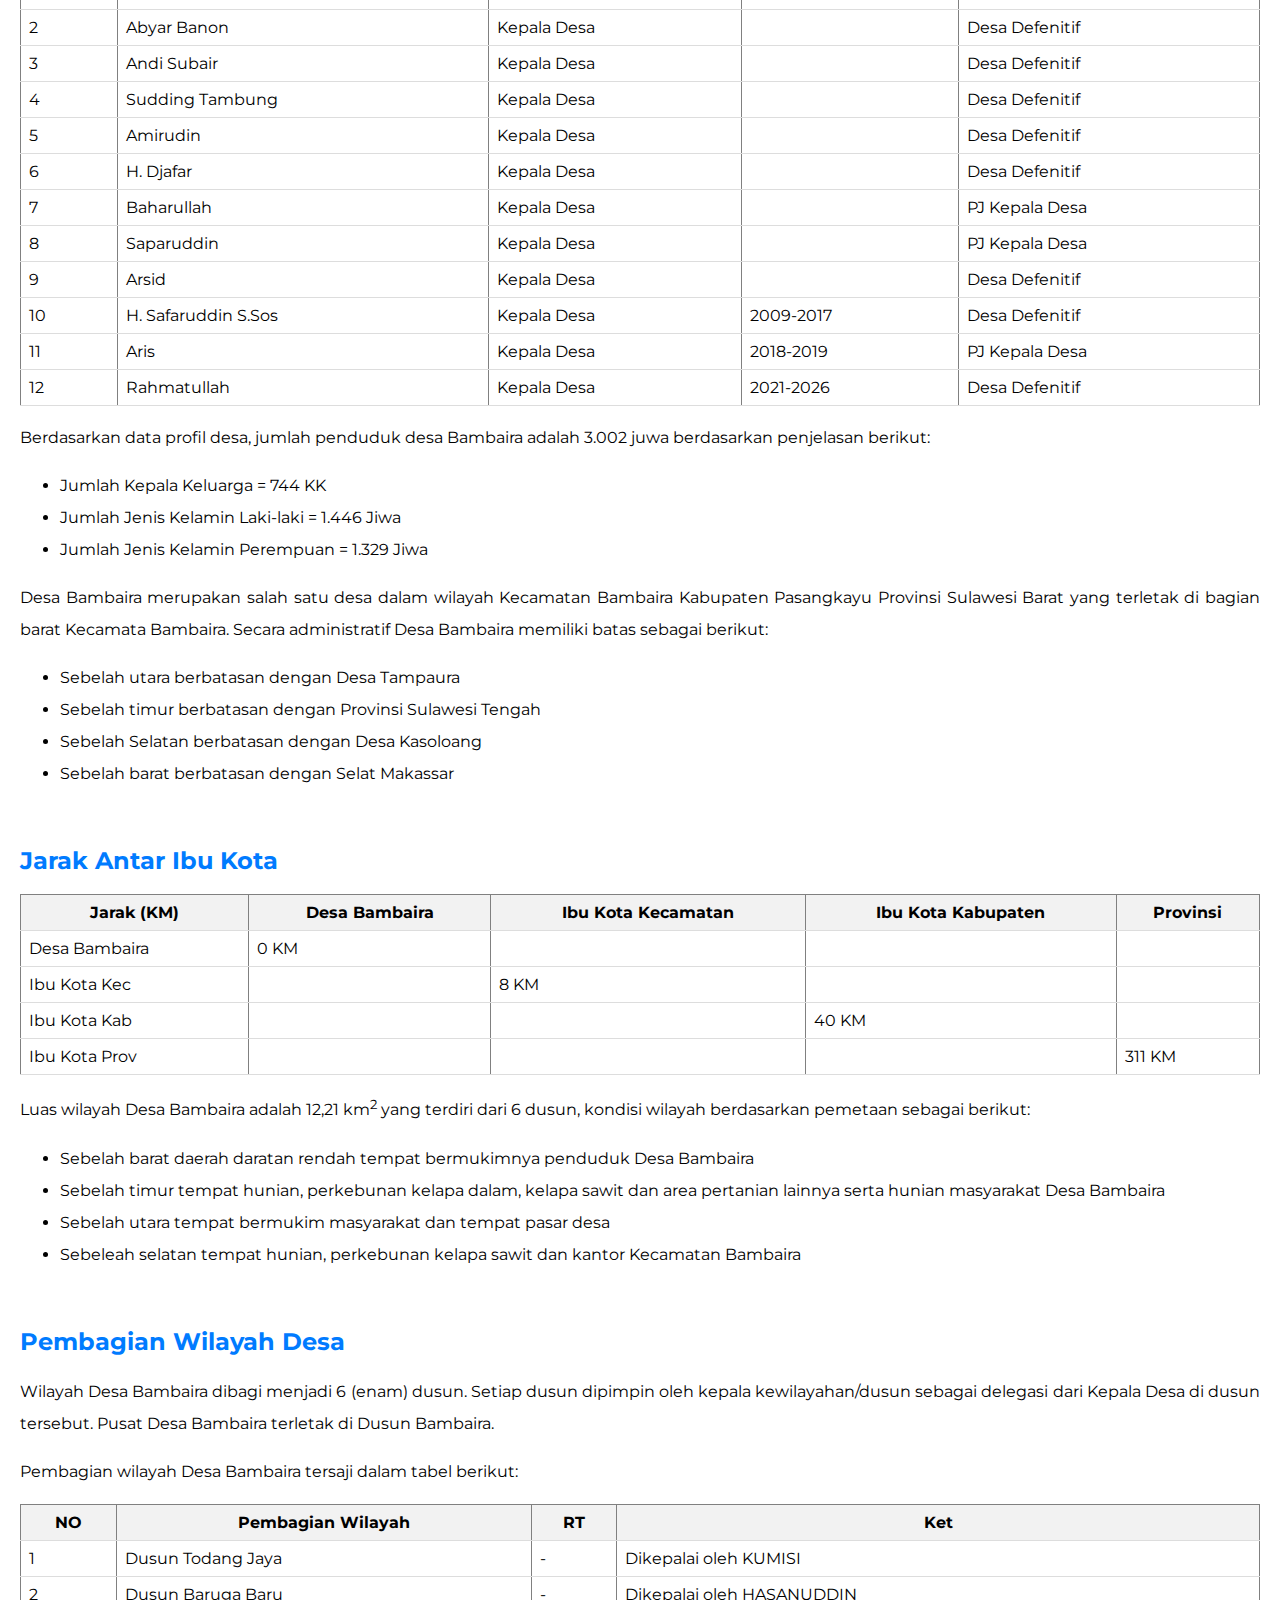
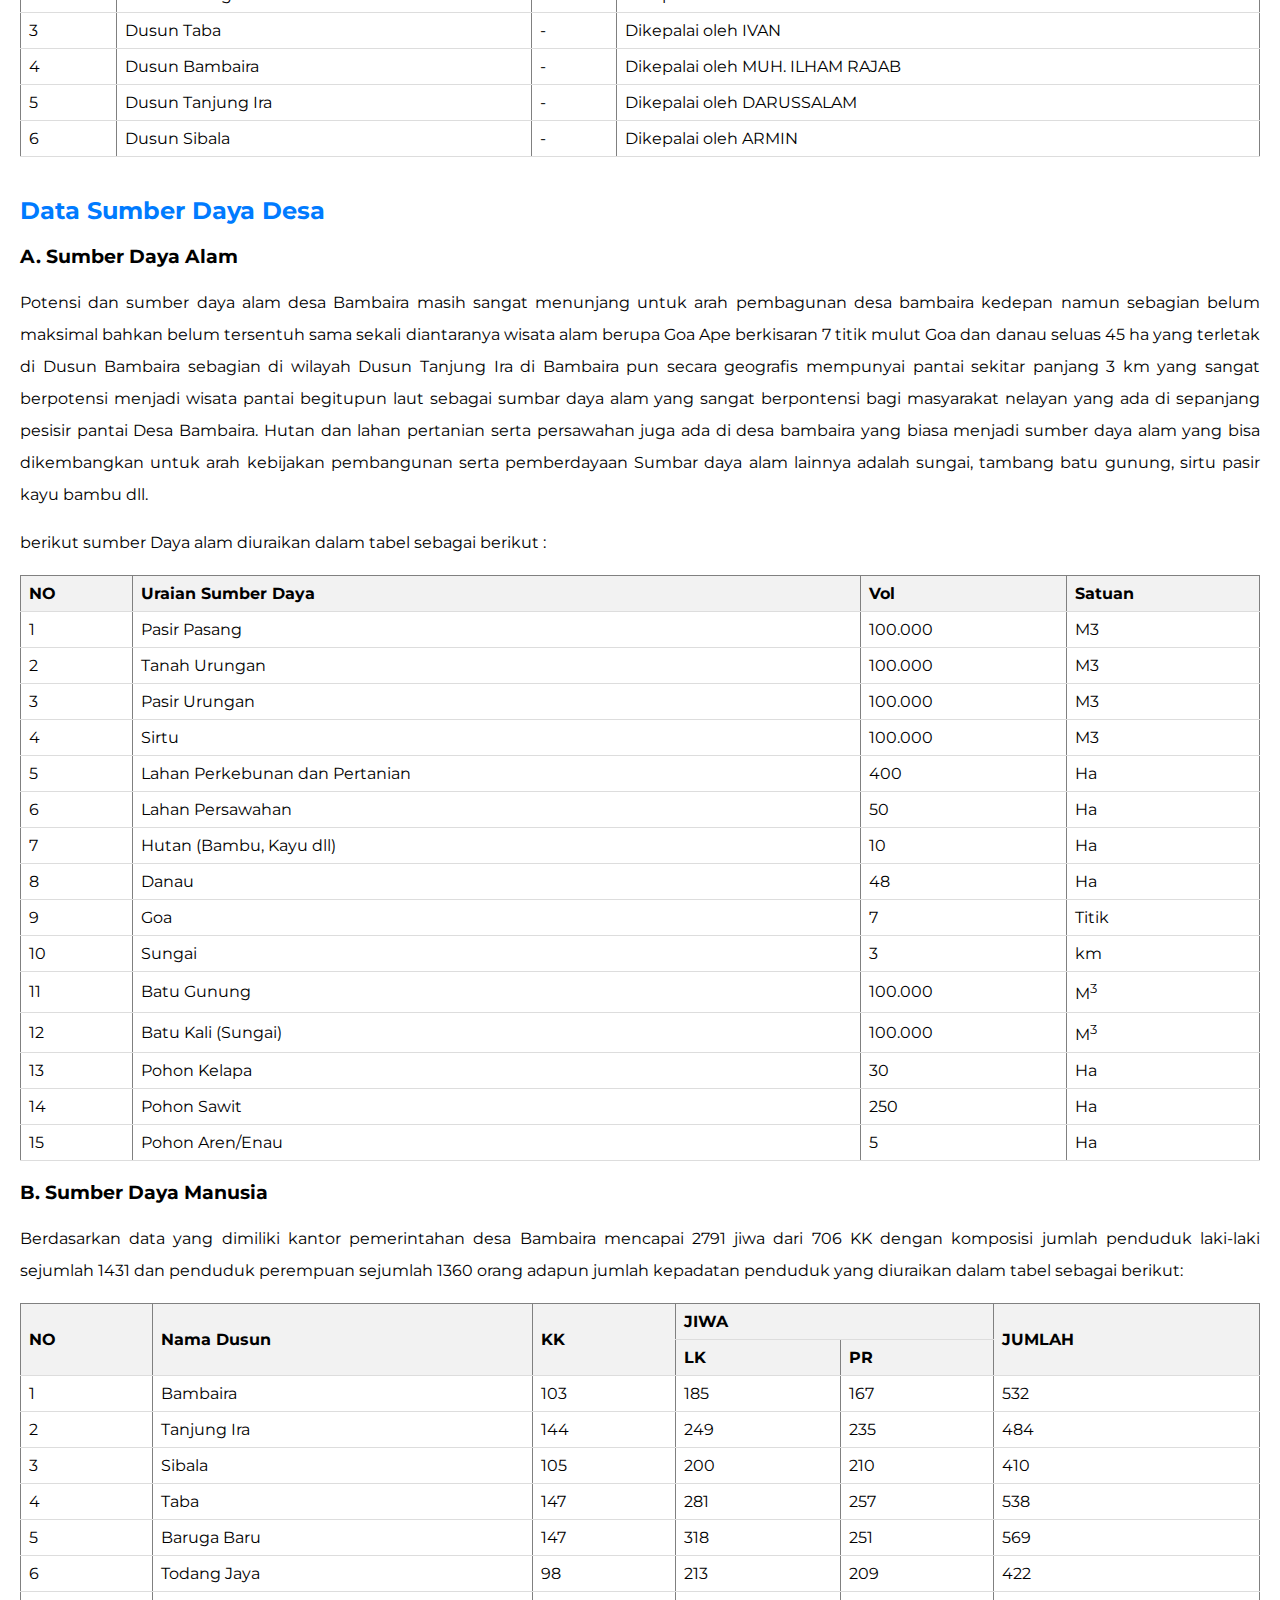
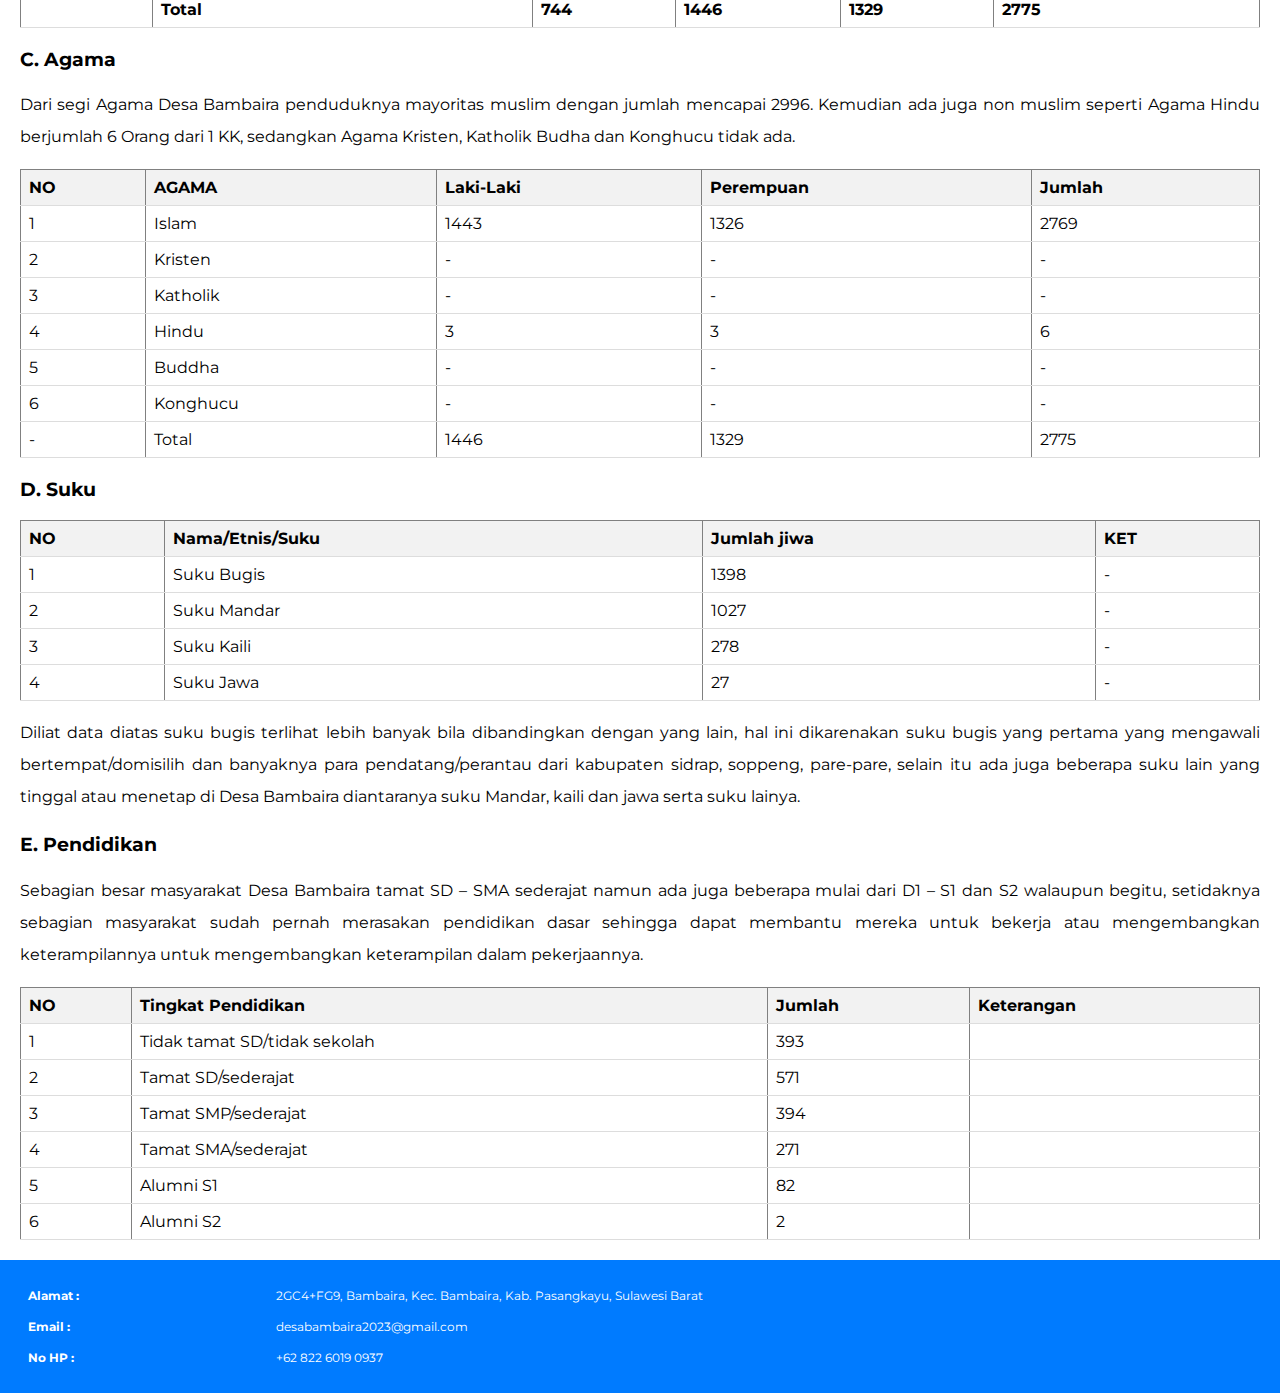
<file: Profil Desa.html>
<!DOCTYPE html>
<html lang="en">

<head>
    <meta charset="UTF-8">
    <meta name="viewport" content="width=device-width, initial-scale=1.0">
    <title>Wisata Desa Bambaira</title>
    <link rel="stylesheet" href="styles.css">
    <link rel="preconnect" href="https://fonts.googleapis.com">
    <link rel="preconnect" href="https://fonts.gstatic.com" crossorigin>
    <link href="https://fonts.googleapis.com/css2?family=Montserrat:ital,wght@0,100..900;1,100..900&display=swap"
        rel="stylesheet">
</head>

<body>
    <div class="main-container">
        <header>
            <a href="index.html" class="main-page-link">
                <div class="header-content">
                    <div class="text-container">
                        <h1>Wisata Desa Bambaira</h1>
                        <p>Kabupaten Pasangkayu</p>
                    </div>
                    <div class="logo-container">
                        <img src="img/https___kompaspedia.kompas.id_wp-content_uploads_2020_09_LOGO_7600_SULAWESI-BARAT.png"
                            alt="Logo Pemerintahan 1">
                        <img src="img/Kabupaten_Pasangkayu.png" alt="Logo Pemerintahan 2">
                    </div>
                </div>
            </a>
        </header>

        <div class="hamburger-menu mobile-nav">
            <button class="hamburger" onclick="toggleMenu()">&#9776;</button>
        </div>

        <div class="navbar">
            <a href="index.html">Beranda</a>
            <a href="Profil Desa.html">Profil Desa</a>
            <a href="Struktur Desa.html">Struktur Desa</a>
            <a href="Wisata Desa.html">Wisata Desa</a>
            <a href="Produk Wisata.html">Produk Wisata</a>
            <a href="Budaya Daerah.html">Budaya Daerah</a>
            <a href="Lokasi.html">Lokasi</a>
        </div>

        <div id="overlay-menu" class="overlay">
            <a href="javascript:void(0)" class="closebtn" onclick="closeMenu()">&times;</a>
            <div class="overlay-content">
                <a href="index.html">Beranda</a>
                <a href="Profil Desa.html">Profil Desa</a>
                <a href="Struktur Desa.html">Struktur Desa</a>
                <a href="Wisata Desa.html">Wisata Desa</a>
                <a href="Produk Wisata.html">Produk Wisata</a>
                <a href="Budaya Daerah.html">Budaya Daerah</a>
                <a href="Lokasi.html">Lokasi</a>
            </div>
        </div>

        <div class="content">
            <article class="artikel">
                <h2>Sejarah Desa Bambaira</h2>
                <p>
                    <b>Desa Bambaira</b> terletak di bagian Barat Sulawesi pada tahun 1960 pada masa itu pulau sulawesi
                    terdapat tiga provinsi yakni <b>provinsi Sulawesi Selatan, Sulawesi Tengah dan Sulawesi Utara</b>
                    pada saat itu pula provinsi Sulawesi Barat diperjuangkan namun pada tahun 1963, pemerintah pusat
                    hanya menerima pembentukan provinsi Sulawesi Tenggara sedangkan usulan pembentukan provinsi
                    Sulawesi Barat tidak disetujui oleh pemerintah pusat. Pada tahun 1970 <b>Desa Sarude, Desa
                        Balabonda, Desa Ietawa, Desa Maponu, Desa Tampaure dan Desa Kalukunangka</b> masih satu induk
                    desa, yakni Desa Bambaira.
                    Pada saat itu ibukotanya berada di Ujung Pandang yang sekarang dikenal dengan nama Kota Makassar.
                </p>
                <img src="img/unnamed.jpg" alt="Foto Desa Bambaira">
                <p>
                    Perjuangan pembentukan Provinsi Sulawesi Barat menemukan momentumnya pada <b>tahun 1999</b> pasca
                    gerakan reformasi pembentukan Provinsi baru di Indonesia. Perjuangan panjang pembentukan Provinsi
                    Sulawesi Barat akhirnya
                    terwujud melalui upaya rakyat Sulawesi Barat didukung oleh anggota DPR RI melalui Hak Asasi Anggota
                    DPR RI Tentang UU Pembentukan Daerah Otonomi Baru, <b>tanggal 5 Oktober 2004 provinsi Sulawesi Barat
                        resmi terbentuk berdasarkan Undang-Undang No. 26 Tahun 2004</b>,
                    yang sebelumnya terlebih dahulu Kabupaten Mamuju Utara dimekarkan pada tahun 2003 berdasarkan
                    Undang-Undang No. 07 tahun 2003 dan pada tahun 2017 berubah nama menjadi Kabupaten Pasangkayu
                    berdasarkan Peraturan Pemerintah Nomor 61 tahun 2017
                </p>
                <p>
                    Pada saat pemekaran Sulawesi Barat dan Kabupaten Mamuju Utara, maka Desa Bambaira pun dimekarkan
                    menjadi beberapa desa dan Desa Bambaira pun menjadi kota induk dari Kecamatan Bambaira Kabupaten
                    Pasangkayu. Adapun Desa Bambaira memiliki versi
                    menurut masyarakat, cikal bakal penamaan Desa Bambaira berdasarkan sejarah desa itu sendiri. <b>Desa
                        Bambaira berdiri pada tahun 1970 berkat prakarsa bapak Andi Rumana dan masyarakat setempat.</b>
                </p>
                <p>
                    Sebelum terbentuk, desa ini awalnya bernama Tanjung Taipa karena di tepi laut terdapat pohon mangga
                    yang berdiri tepat di atas tanjung. Kemudian ada sekelompok suku Kaili di daerah desa Bambaira
                    tepatnya di <b>Dusun Sibala</b>, waktu itu belum dinamai Dusun Sibala dan yang masuk ke pemukiman
                    tersebut untuk tinggal bercocok tanam dan pada saat itu pohon mangga yang hidup di tanjung tersebut
                    tidak ada lagi. Jadi, masyarakat setempat sepakat untuk mengganti nama Desa Tanjung Taipa menjadi
                    Desa Bambaira. Bambaira berasal dari bahasa kaili yang terdiri dari dua kata,
                    <b>Bamba artinya pintu</b> dan <b>Ira/Lawira artinya daun keladin</b>, yang berarti pintu sungai
                    yang disekitarnya banyak tumbuhan daun keladin karena di pinggir kamput tersebut terdapat sungai.
                </p>
                <p>
                    Daftar nama-nama kepala desa Bambaira yang pernah menjabat sebagai berikut:
                </p>
                <div class="table-container">
                    <table border="1">
                        <thead>
                            <tr>
                                <th>NO</th>
                                <th>NAMA</th>
                                <th>JABATAN</th>
                                <th>TAHUN</th>
                                <th>KET</th>
                            </tr>
                        </thead>
                        <tbody>
                            <tr>
                                <td>1</td>
                                <td>Muh. Amin</td>
                                <td>Kepala Desa</td>
                                <td></td>
                                <td>Desa Defenitif</td>
                            </tr>
                            <tr>
                                <td>2</td>
                                <td>Abyar Banon</td>
                                <td>Kepala Desa</td>
                                <td></td>
                                <td>Desa Defenitif</td>
                            </tr>
                            <tr>
                                <td>3</td>
                                <td>Andi Subair</td>
                                <td>Kepala Desa</td>
                                <td></td>
                                <td>Desa Defenitif</td>
                            </tr>
                            <tr>
                                <td>4</td>
                                <td>Sudding Tambung</td>
                                <td>Kepala Desa</td>
                                <td></td>
                                <td>Desa Defenitif</td>
                            </tr>
                            <tr>
                                <td>5</td>
                                <td>Amirudin</td>
                                <td>Kepala Desa</td>
                                <td></td>
                                <td>Desa Defenitif</td>
                            </tr>
                            <tr>
                                <td>6</td>
                                <td>H. Djafar</td>
                                <td>Kepala Desa</td>
                                <td></td>
                                <td>Desa Defenitif</td>
                            </tr>
                            <tr>
                                <td>7</td>
                                <td>Baharullah</td>
                                <td>Kepala Desa</td>
                                <td></td>
                                <td>PJ Kepala Desa</td>
                            </tr>
                            <tr>
                                <td>8</td>
                                <td>Saparuddin</td>
                                <td>Kepala Desa</td>
                                <td></td>
                                <td>PJ Kepala Desa</td>
                            </tr>
                            <tr>
                                <td>9</td>
                                <td>Arsid</td>
                                <td>Kepala Desa</td>
                                <td></td>
                                <td>Desa Defenitif</td>
                            </tr>
                            <tr>
                                <td>10</td>
                                <td>H. Safaruddin S.Sos</td>
                                <td>Kepala Desa</td>
                                <td>2009-2017</td>
                                <td>Desa Defenitif</td>
                            </tr>
                            <tr>
                                <td>11</td>
                                <td>Aris</td>
                                <td>Kepala Desa</td>
                                <td>2018-2019</td>
                                <td>PJ Kepala Desa</td>
                            </tr>
                            <tr>
                                <td>12</td>
                                <td>Rahmatullah</td>
                                <td>Kepala Desa</td>
                                <td>2021-2026</td>
                                <td>Desa Defenitif</td>
                            </tr>
                        </tbody>
                    </table>
                </div>
                <p class="data-penduduk">
                    Berdasarkan data profil desa, jumlah penduduk desa Bambaira adalah 3.002 juwa berdasarkan penjelasan
                    berikut:
                <ul>
                    <li>Jumlah Kepala Keluarga = 744 KK</li>
                    <li>Jumlah Jenis Kelamin Laki-laki = 1.446 Jiwa</li>
                    <li>Jumlah Jenis Kelamin Perempuan = 1.329 Jiwa</li>
                </ul>
                </p>
                <p class="data-penduduk">
                    Desa Bambaira merupakan salah satu desa dalam wilayah Kecamatan Bambaira Kabupaten Pasangkayu
                    Provinsi Sulawesi Barat yang terletak
                    di bagian barat Kecamata Bambaira. Secara administratif Desa Bambaira memiliki batas sebagai
                    berikut:
                <ul>
                    <li>Sebelah utara berbatasan dengan Desa Tampaura</li>
                    <li>Sebelah timur berbatasan dengan Provinsi Sulawesi Tengah</li>
                    <li>Sebelah Selatan berbatasan dengan Desa Kasoloang</li>
                    <li>Sebelah barat berbatasan dengan Selat Makassar</li>
                </ul>
                </p>
            </article>

            <article class="artikel">
                <h2>Jarak Antar Ibu Kota</h2>
                <div class="table-container">
                    <table border="1">
                        <thead>
                            <tr>
                                <th>Jarak (KM)</th>
                                <th>Desa Bambaira</th>
                                <th>Ibu Kota Kecamatan</th>
                                <th>Ibu Kota Kabupaten</th>
                                <th>Provinsi</th>
                            </tr>
                        </thead>
                        <tbody>
                            <tr>
                                <td>Desa Bambaira</td>
                                <td>0 KM</td>
                                <td></td>
                                <td></td>
                                <td></td>
                            </tr>
                            <tr>
                                <td>Ibu Kota Kec</td>
                                <td></td>
                                <td>8 KM</td>
                                <td></td>
                                <td></td>
                            </tr>
                            <tr>
                                <td>Ibu Kota Kab</td>
                                <td></td>
                                <td></td>
                                <td>40 KM</td>
                                <td></td>
                            </tr>
                            <tr>
                                <td>Ibu Kota Prov</td>
                                <td></td>
                                <td></td>
                                <td></td>
                                <td>311 KM</td>
                            </tr>
                        </tbody>
                    </table>
                </div>
                <p>
                    Luas wilayah Desa Bambaira adalah 12,21 km<sup>2</sup> yang terdiri dari 6 dusun, kondisi wilayah
                    berdasarkan pemetaan sebagai berikut:
                <ul>
                    <li>Sebelah barat daerah daratan rendah tempat bermukimnya penduduk Desa Bambaira</li>
                    <li>Sebelah timur tempat hunian, perkebunan kelapa dalam, kelapa sawit dan area pertanian lainnya
                        serta hunian masyarakat Desa Bambaira</li>
                    <li>Sebelah utara tempat bermukim masyarakat dan tempat pasar desa</li>
                    <li>Sebeleah selatan tempat hunian, perkebunan kelapa sawit dan kantor Kecamatan Bambaira</li>
                </ul>
                </p>
            </article>

            <article class="artikel">
                <h2>Pembagian Wilayah Desa</h2>
                <p>Wilayah Desa Bambaira dibagi menjadi 6 (enam) dusun. Setiap dusun dipimpin oleh kepala
                    kewilayahan/dusun sebagai delegasi dari Kepala Desa di dusun tersebut. Pusat Desa Bambaira terletak
                    di Dusun Bambaira.</p>
                <p>Pembagian wilayah Desa Bambaira tersaji dalam tabel berikut:</p>
                <div class="table-container">
                    <table border="1">
                        <thead>
                            <tr>
                                <th>NO</th>
                                <th>Pembagian Wilayah</th>
                                <th>RT</th>
                                <th>Ket</th>
                            </tr>
                        </thead>
                        <tbody>
                            <tr>
                                <td>1</td>
                                <td>Dusun Todang Jaya</td>
                                <td>-</td>
                                <td>Dikepalai oleh KUMISI</td>
                            </tr>
                            <tr>
                                <td>2</td>
                                <td>Dusun Baruga Baru</td>
                                <td>-</td>
                                <td>Dikepalai oleh HASANUDDIN</td>
                            </tr>
                            <tr>
                                <td>3</td>
                                <td>Dusun Taba</td>
                                <td>-</td>
                                <td>Dikepalai oleh IVAN</td>
                            </tr>
                            <tr>
                                <td>4</td>
                                <td>Dusun Bambaira</td>
                                <td>-</td>
                                <td>Dikepalai oleh MUH. ILHAM RAJAB</td>
                            </tr>
                            <tr>
                                <td>5</td>
                                <td>Dusun Tanjung Ira</td>
                                <td>-</td>
                                <td>Dikepalai oleh DARUSSALAM</td>
                            </tr>
                            <tr>
                                <td>6</td>
                                <td>Dusun Sibala</td>
                                <td>-</td>
                                <td>Dikepalai oleh ARMIN</td>
                            </tr>
                        </tbody>
                    </table>
                </div>
            </article>

            <article class="artikel">
                <h2>Data Sumber Daya Desa</h2>
                <section>
                    <h3>A. Sumber Daya Alam</h3>
                    <p>
                        Potensi dan sumber daya alam desa Bambaira masih sangat menunjang untuk arah pembagunan desa
                        bambaira kedepan namun sebagian belum maksimal
                        bahkan belum tersentuh sama sekali diantaranya wisata alam berupa Goa Ape berkisaran 7 titik
                        mulut Goa dan danau seluas 45 ha yang terletak
                        di Dusun Bambaira sebagian di wilayah Dusun Tanjung Ira di Bambaira pun secara geografis
                        mempunyai pantai sekitar panjang 3 km yang sangat
                        berpotensi menjadi wisata pantai begitupun laut sebagai sumbar daya alam yang sangat berpontensi
                        bagi masyarakat nelayan yang ada di sepanjang
                        pesisir pantai Desa Bambaira. Hutan dan lahan pertanian serta persawahan juga ada di desa
                        bambaira yang biasa menjadi sumber daya alam yang bisa
                        dikembangkan untuk arah kebijakan pembangunan serta pemberdayaan Sumbar daya alam lainnya adalah
                        sungai, tambang batu gunung, sirtu pasir kayu bambu dll.
                    </p>
                    <p>berikut sumber Daya alam diuraikan dalam tabel sebagai berikut :</p>
                    <div class="table-container">
                        <table border="1">
                            <thead>
                                <tr>
                                    <th>NO</th>
                                    <th>Uraian Sumber Daya</th>
                                    <th>Vol</th>
                                    <th>Satuan</th>
                                </tr>
                            </thead>
                            <tbody>
                                <tr>
                                    <td>1</td>
                                    <td>Pasir Pasang</td>
                                    <td>100.000</td>
                                    <td>M<sp>3</sp>
                                    </td>
                                </tr>
                                <tr>
                                    <td>2</td>
                                    <td>Tanah Urungan</td>
                                    <td>100.000</td>
                                    <td>M<sp>3</sp>
                                    </td>
                                </tr>
                                <tr>
                                    <td>3</td>
                                    <td>Pasir Urungan</td>
                                    <td>100.000</td>
                                    <td>M<sp>3</sp>
                                    </td>
                                </tr>
                                <tr>
                                    <td>4</td>
                                    <td>Sirtu</td>
                                    <td>100.000</td>
                                    <td>M<sp>3</sp>
                                    </td>
                                </tr>
                                <tr>
                                    <td>5</td>
                                    <td>Lahan Perkebunan dan Pertanian</td>
                                    <td>400</td>
                                    <td>Ha</td>
                                </tr>
                                <tr>
                                    <td>6</td>
                                    <td>Lahan Persawahan</td>
                                    <td>50</td>
                                    <td>Ha</td>
                                </tr>
                                <tr>
                                    <td>7</td>
                                    <td>Hutan (Bambu, Kayu dll)</td>
                                    <td>10</td>
                                    <td>Ha</td>
                                </tr>
                                <tr>
                                    <td>8</td>
                                    <td>Danau</td>
                                    <td>48</td>
                                    <td>Ha</td>
                                </tr>
                                <tr>
                                    <td>9</td>
                                    <td>Goa</td>
                                    <td>7</td>
                                    <td>Titik</td>
                                </tr>
                                <tr>
                                    <td>10</td>
                                    <td>Sungai</td>
                                    <td>3</td>
                                    <td>km</td>
                                </tr>
                                <tr>
                                    <td>11</td>
                                    <td>Batu Gunung</td>
                                    <td>100.000</td>
                                    <td>M<sup>3</sup></td>
                                </tr>
                                <tr>
                                    <td>12</td>
                                    <td>Batu Kali (Sungai)</td>
                                    <td>100.000</td>
                                    <td>M<sup>3</sup></td>
                                </tr>
                                <tr>
                                    <td>13</td>
                                    <td>Pohon Kelapa</td>
                                    <td>30</td>
                                    <td>Ha</td>
                                </tr>
                                <tr>
                                    <td>14</td>
                                    <td>Pohon Sawit</td>
                                    <td>250</td>
                                    <td>Ha</td>
                                </tr>
                                <tr>
                                    <td>15</td>
                                    <td>Pohon Aren/Enau</td>
                                    <td>5</td>
                                    <td>Ha</td>
                                </tr>
                            </tbody>
                        </table>
                    </div>
                </section>
                <section>
                    <h3>B. Sumber Daya Manusia</h3>
                    <p>Berdasarkan data yang dimiliki kantor pemerintahan desa Bambaira mencapai 2791 jiwa dari 706 KK
                        dengan komposisi jumlah penduduk laki-laki sejumlah 1431 dan penduduk perempuan sejumlah 1360
                        orang adapun jumlah kepadatan penduduk yang diuraikan dalam tabel sebagai berikut:</p>
                    <div class="table-container">
                        <table border="1">
                            <thead>
                                <tr>
                                    <th rowspan="2">NO</th>
                                    <th rowspan="2">Nama Dusun</th>
                                    <th rowspan="2">KK</th>
                                    <th colspan="2">JIWA</th>
                                    <th rowspan="2">JUMLAH</th>
                                </tr>
                                <tr>
                                    <th>LK</th>
                                    <th>PR</th>
                                </tr>
                            </thead>
                            <tbody>
                                <tr>
                                    <td>1</td>
                                    <td>Bambaira</td>
                                    <td>103</td>
                                    <td>185</td>
                                    <td>167</td>
                                    <td>532</td>
                                </tr>
                                <tr>
                                    <td>2</td>
                                    <td>Tanjung Ira</td>
                                    <td>144</td>
                                    <td>249</td>
                                    <td>235</td>
                                    <td>484</td>
                                </tr>
                                <tr>
                                    <td>3</td>
                                    <td>Sibala</td>
                                    <td>105</td>
                                    <td>200</td>
                                    <td>210</td>
                                    <td>410</td>
                                </tr>
                                <tr>
                                    <td>4</td>
                                    <td>Taba</td>
                                    <td>147</td>
                                    <td>281</td>
                                    <td>257</td>
                                    <td>538</td>
                                </tr>
                                <tr>
                                    <td>5</td>
                                    <td>Baruga Baru</td>
                                    <td>147</td>
                                    <td>318</td>
                                    <td>251</td>
                                    <td>569</td>
                                </tr>
                                <tr>
                                    <td>6</td>
                                    <td>Todang Jaya</td>
                                    <td>98</td>
                                    <td>213</td>
                                    <td>209</td>
                                    <td>422</td>
                                </tr>
                                <tr>
                                    <td></td>
                                    <td><b>Total</b></td>
                                    <td><b>744</b></td>
                                    <td><b>1446</b></td>
                                    <td><b>1329</b></td>
                                    <td><b>2775</b></td>
                                </tr>
                            </tbody>
                        </table>

                    </div>
                </section>
                <section>
                    <h3>C. Agama</h3>
                    <p>Dari segi Agama Desa Bambaira penduduknya mayoritas muslim dengan jumlah mencapai 2996. Kemudian
                        ada juga non muslim seperti Agama Hindu berjumlah 6 Orang dari 1 KK, sedangkan Agama Kristen,
                        Katholik Budha dan Konghucu tidak ada.</p>
                    <div class="table-container">
                        <table border="1">
                            <thead>
                                <tr>
                                    <th>NO</th>
                                    <th>AGAMA</th>
                                    <th>Laki-Laki</th>
                                    <th>Perempuan</th>
                                    <th>Jumlah</th>
                                </tr>
                            </thead>
                            <tbody>
                                <tr>
                                    <td>1</td>
                                    <td>Islam</td>
                                    <td>1443</td>
                                    <td>1326</td>
                                    <td>2769</td>
                                </tr>
                                <tr>
                                    <td>2</td>
                                    <td>Kristen</td>
                                    <td>-</td>
                                    <td>-</td>
                                    <td>-</td>
                                </tr>
                                <tr>
                                    <td>3</td>
                                    <td>Katholik</td>
                                    <td>-</td>
                                    <td>-</td>
                                    <td>-</td>
                                </tr>
                                <tr>
                                    <td>4</td>
                                    <td>Hindu</td>
                                    <td>3</td>
                                    <td>3</td>
                                    <td>6</td>
                                </tr>
                                <tr>
                                    <td>5</td>
                                    <td>Buddha</td>
                                    <td>-</td>
                                    <td>-</td>
                                    <td>-</td>
                                </tr>
                                <tr>
                                    <td>6</td>
                                    <td>Konghucu</td>
                                    <td>-</td>
                                    <td>-</td>
                                    <td>-</td>
                                </tr>
                                <tr>
                                    <td>-</td>
                                    <td>Total</td>
                                    <td>1446</td>
                                    <td>1329</td>
                                    <td>2775</td>
                                </tr>
                            </tbody>
                        </table>
                    </div>
                </section>
                <section>
                    <h3>D. Suku</h3>
                    <div class="table-container">
                        <table border="1">
                            <thead>
                                <tr>
                                    <th>NO</th>
                                    <th>Nama/Etnis/Suku</th>
                                    <th>Jumlah jiwa</th>
                                    <th>KET</th>
                                </tr>
                            </thead>
                            <tbody>
                                <tr>
                                    <td>1</td>
                                    <td>Suku Bugis</td>
                                    <td>1398</td>
                                    <td>-</td>
                                </tr>
                                <tr>
                                    <td>2</td>
                                    <td>Suku Mandar</td>
                                    <td>1027</td>
                                    <td>-</td>
                                </tr>
                                <tr>
                                    <td>3</td>
                                    <td>Suku Kaili</td>
                                    <td>278</td>
                                    <td>-</td>
                                </tr>
                                <tr>
                                    <td>4</td>
                                    <td>Suku Jawa</td>
                                    <td>27</td>
                                    <td>-</td>
                                </tr>
                            </tbody>
                        </table>
                    </div>
                    <p>Diliat data diatas suku bugis terlihat lebih banyak bila dibandingkan dengan yang lain, hal ini
                        dikarenakan suku bugis yang pertama yang mengawali bertempat/domisilih dan banyaknya para
                        pendatang/perantau dari kabupaten sidrap, soppeng, pare-pare, selain itu ada juga beberapa suku
                        lain yang tinggal atau menetap di Desa Bambaira diantaranya suku Mandar, kaili dan jawa serta
                        suku lainya.</p>
                </section>
                <section>
                    <h3>E. Pendidikan</h3>
                    <p>Sebagian besar masyarakat Desa Bambaira tamat SD – SMA sederajat namun ada juga beberapa mulai
                        dari D1 – S1 dan S2 walaupun begitu, setidaknya sebagian masyarakat sudah pernah merasakan
                        pendidikan dasar sehingga dapat membantu mereka untuk bekerja atau mengembangkan keterampilannya
                        untuk mengembangkan keterampilan dalam pekerjaannya.</p>
                    <div class="table-container">
                        <table border="1">
                            <thead>
                                <tr>
                                    <th>NO</th>
                                    <th>Tingkat Pendidikan</th>
                                    <th>Jumlah</th>
                                    <th>Keterangan</th>
                                </tr>
                            </thead>
                            <tbody>
                                <tr>
                                    <td>1</td>
                                    <td>Tidak tamat SD/tidak sekolah</td>
                                    <td>393</td>
                                    <td></td>
                                </tr>
                                <tr>
                                    <td>2</td>
                                    <td>Tamat SD/sederajat</td>
                                    <td>571</td>
                                    <td></td>
                                </tr>
                                <tr>
                                    <td>3</td>
                                    <td>Tamat SMP/sederajat</td>
                                    <td>394</td>
                                    <td></td>
                                </tr>
                                <tr>
                                    <td>4</td>
                                    <td>Tamat SMA/sederajat</td>
                                    <td>271</td>
                                    <td></td>
                                </tr>
                                <tr>
                                    <td>5</td>
                                    <td>Alumni S1</td>
                                    <td>82</td>
                                    <td></td>
                                </tr>
                                <tr>
                                    <td>6</td>
                                    <td>Alumni S2</td>
                                    <td>2</td>
                                    <td></td>
                                </tr>
                            </tbody>
                        </table>
                    </div>
                </section>
            </article>
        </div>

    </div>
    <footer>
        <table>
            <tr>
                <td>Alamat :</td>
                <td>2GC4+FG9, Bambaira, Kec. Bambaira, Kab. Pasangkayu, Sulawesi Barat</td>
            </tr>
            <tr>
                <td>Email :</td>
                <td>desabambaira2023@gmail.com</td>
            </tr>
            <tr>
                <td>No HP :</td>
                <td>+62 822 6019 0937</td>
            </tr>
        </table>
    </footer>

    <!-- Tambahkan konten untuk setiap bagian sesuai kebutuhan -->

    <script src="script.js"></script>
</body>

</html>
</file>
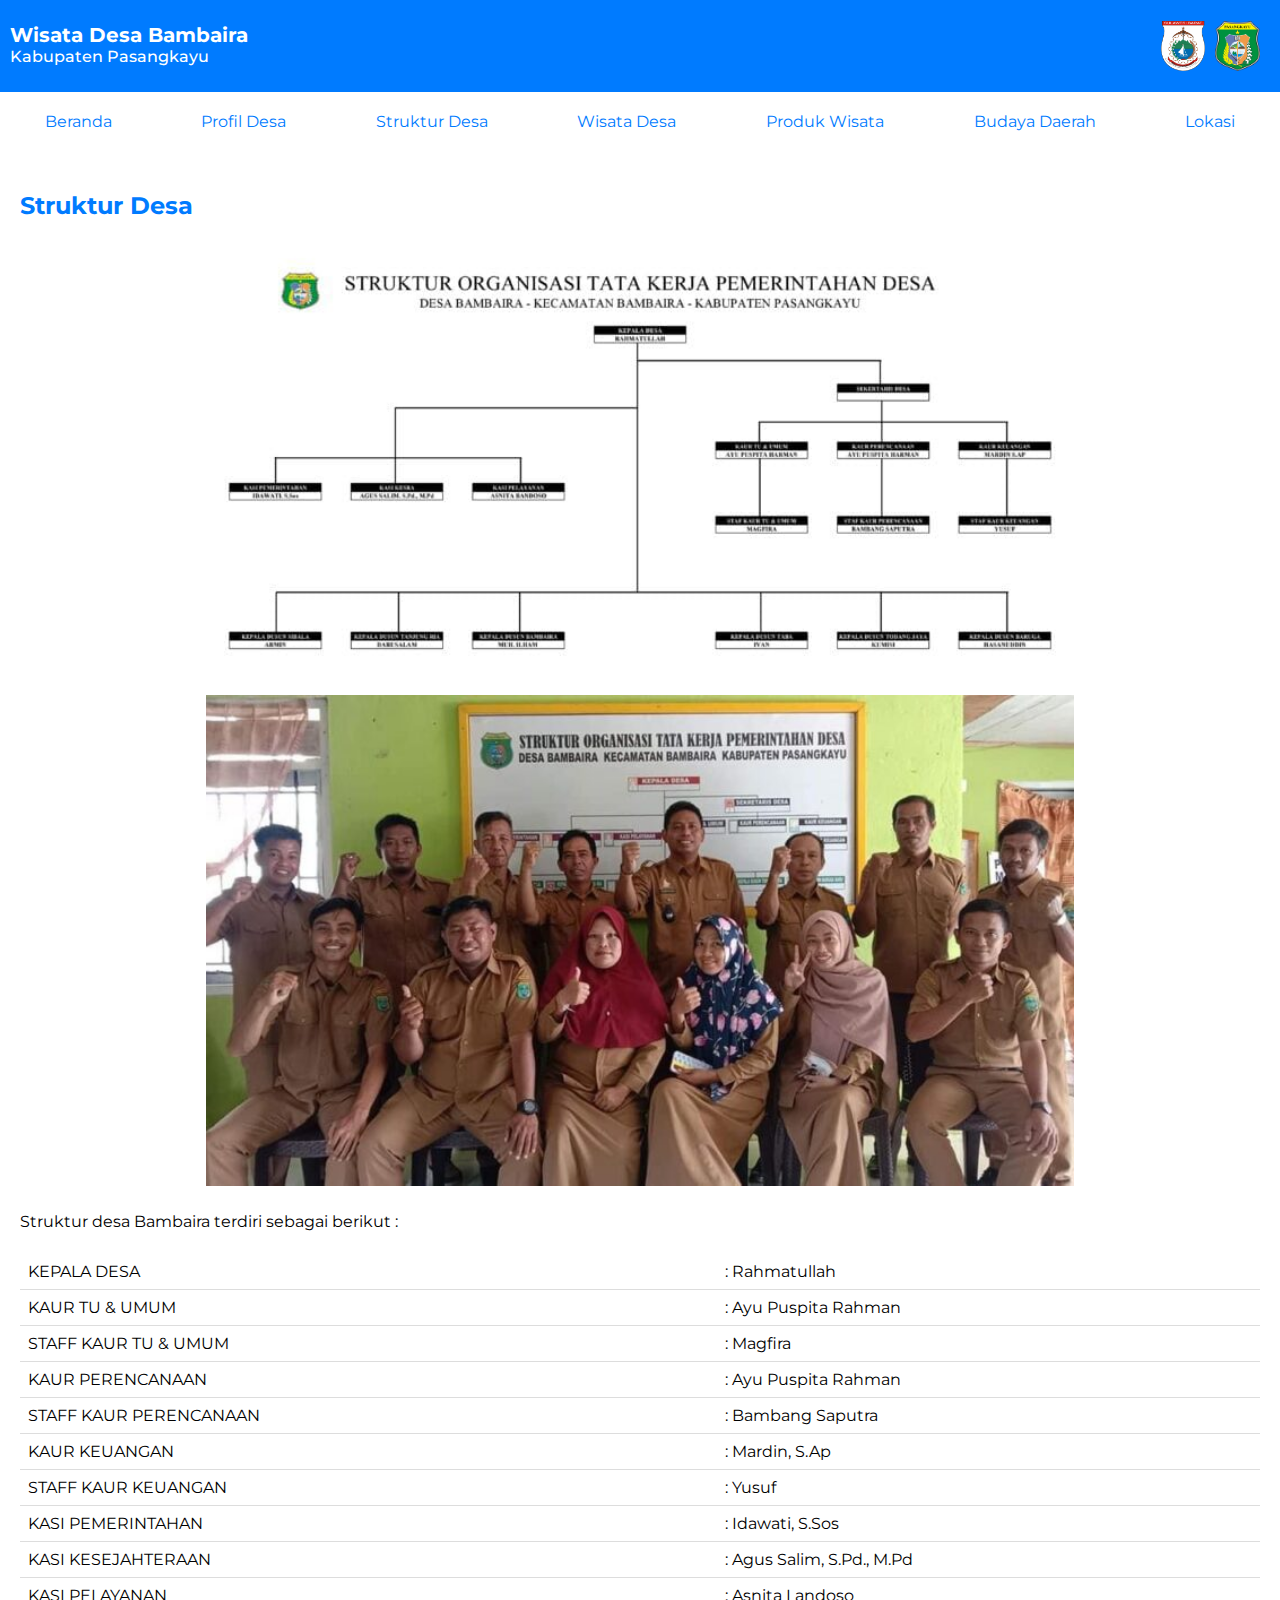
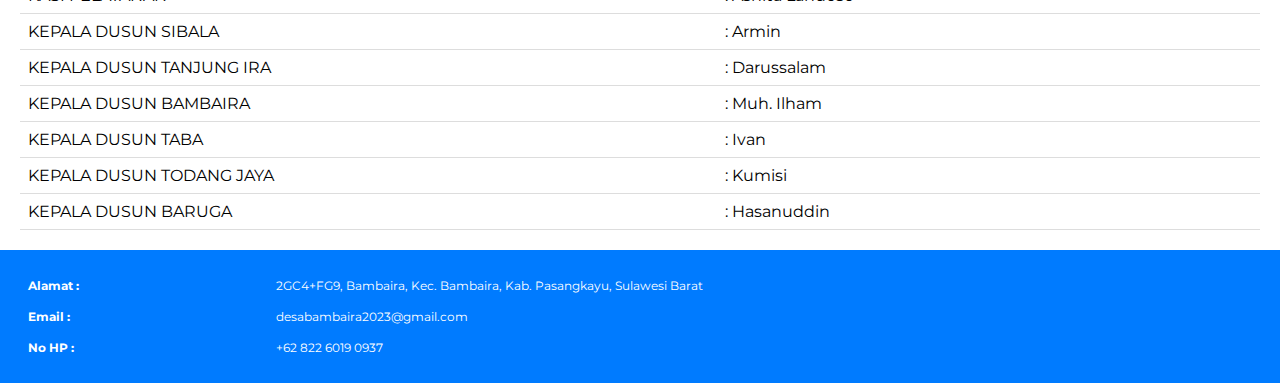
<file: Struktur Desa.html>
<!DOCTYPE html>
<html lang="en">

<head>
    <meta charset="UTF-8">
    <meta name="viewport" content="width=device-width, initial-scale=1.0">
    <title>Wisata Desa Bambaira</title>
    <link rel="stylesheet" href="styles.css">
    <link rel="preconnect" href="https://fonts.googleapis.com">
    <link rel="preconnect" href="https://fonts.gstatic.com" crossorigin>
    <link href="https://fonts.googleapis.com/css2?family=Montserrat:ital,wght@0,100..900;1,100..900&display=swap"
        rel="stylesheet">
</head>

<body>
    <div class="main-container">
        <header>
            <a href="index.html" class="main-page-link">
                <div class="header-content">
                    <div class="text-container">
                        <h1>Wisata Desa Bambaira</h1>
                        <p>Kabupaten Pasangkayu</p>
                    </div>
                    <div class="logo-container">
                        <img src="img/https___kompaspedia.kompas.id_wp-content_uploads_2020_09_LOGO_7600_SULAWESI-BARAT.png"
                            alt="Logo Pemerintahan 1">
                        <img src="img/Kabupaten_Pasangkayu.png" alt="Logo Pemerintahan 2">
                    </div>
                </div>
            </a>
        </header>

        <div class="hamburger-menu">
            <button class="hamburger" onclick="toggleMenu()">&#9776;</button>
        </div>

        <div class="navbar">
            <a href="index.html">Beranda</a>
            <a href="Profil Desa.html">Profil Desa</a>
            <a href="Struktur Desa.html">Struktur Desa</a>
            <a href="Wisata Desa.html">Wisata Desa</a>
            <a href="Produk Wisata.html">Produk Wisata</a>
            <a href="Budaya Daerah.html">Budaya Daerah</a>
            <a href="Lokasi.html">Lokasi</a>
        </div>

        <div id="overlay-menu" class="overlay">
            <a href="javascript:void(0)" class="closebtn" onclick="closeMenu()">&times;</a>
            <div class="overlay-content">
                <a href="index.html">Beranda</a>
                <a href="Profil Desa.html">Profil Desa</a>
                <a href="Struktur Desa.html">Struktur Desa</a>
                <a href="Wisata Desa.html">Wisata Desa</a>
                <a href="Produk Wisata.html">Produk Wisata</a>
                <a href="Budaya Daerah.html">Budaya Daerah</a>
                <a href="Lokasi.html">Lokasi</a>
            </div>
        </div>

        <div class="content">
            <article class="artikel">
                <h2>Struktur Desa</h2>
                <img src="img/97f80718-7e2f-405b-8a38-a2ceee895a75.jpg" alt="">
                <img src="img/WhatsApp Image 2024-02-29 at 14.09.08.jpeg" alt="">
                <p>Struktur desa Bambaira terdiri sebagai berikut :</p>
                <div>
                    <table>
                        <tbody>
                            <tr>
                                <td>KEPALA DESA</td>
                                <td>:  Rahmatullah</td>
                            </tr>
                            <tr>
                                <td>KAUR TU & UMUM</td>
                                <td>:  Ayu Puspita Rahman</td>
                            </tr>
                            <tr>
                                <td>STAFF KAUR TU & UMUM</td>
                                <td>:  Magfira</td>
                            </tr>
                            <tr>
                                <td>KAUR PERENCANAAN</td>
                                <td>:  Ayu Puspita Rahman</td>
                            </tr>
                            <tr>
                                <td>STAFF KAUR PERENCANAAN</td>
                                <td>:  Bambang Saputra</td>
                            </tr>
                            <tr>
                                <td>KAUR KEUANGAN</td>
                                <td>:  Mardin, S.Ap</td>
                            </tr>
                            <tr>
                                <td>STAFF KAUR KEUANGAN</td>
                                <td>:  Yusuf</td>
                            </tr>
                            <tr>
                                <td>KASI PEMERINTAHAN</td>
                                <td>:  Idawati, S.Sos</td>
                            </tr>
                            <tr>
                                <td>KASI KESEJAHTERAAN</td>
                                <td>:  Agus Salim, S.Pd., M.Pd</td>
                            </tr>
                            <tr>
                                <td>KASI PELAYANAN</td>
                                <td>:  Asnita Landoso</td>
                            </tr>
                            <tr>
                                <td>KEPALA DUSUN SIBALA</td>
                                <td>:  Armin</td>
                            </tr>
                            <tr>
                                <td>KEPALA DUSUN TANJUNG IRA</td>
                                <td>:  Darussalam</td>
                            </tr>
                            <tr>
                                <td>KEPALA DUSUN BAMBAIRA</td>
                                <td>:  Muh. Ilham</td>
                            </tr>
                            <tr>
                                <td>KEPALA DUSUN TABA</td>
                                <td>:  Ivan</td>
                            </tr>
                            <tr>
                                <td>KEPALA DUSUN TODANG JAYA</td>
                                <td>:  Kumisi</td>
                            </tr>
                            <tr>
                                <td>KEPALA DUSUN BARUGA</td>
                                <td>:  Hasanuddin</td>
                            </tr>
                        </tbody>
                    </table>
                </div>
            </article>
        </div>
    </div>

    <footer>
        <table>
            <tr>
                <td>Alamat :</td>
                <td>2GC4+FG9, Bambaira, Kec. Bambaira, Kab. Pasangkayu, Sulawesi Barat</td>
            </tr>
            <tr>
                <td>Email :</td>
                <td>desabambaira2023@gmail.com</td>
            </tr>
            <tr>
                <td>No HP :</td>
                <td>+62 822 6019 0937</td>
            </tr>
        </table>
    </footer>

    <!-- Tambahkan konten untuk setiap bagian sesuai kebutuhan -->

    <script src="script.js"></script>
</body>

</html>
</file>
<file: styles.css>
body {
  margin: 0;
  font-family: Montserrat, sans-serif;
  display: flex;
  flex-direction: column;
  min-height: 100vh;
}

.main-page-link {
    text-decoration: none;
}

.main-container, .content {
  width: 100%;
  margin: auto;
}

.main-container {
  flex: 1;
  display: flex;
  flex-direction: column;
  justify-content: flex-start;
  flex-grow: 1;
}

body,
.main-container {
  display: flex;
  flex-direction: column;
  min-height: 100vh;
  margin: 0;
  padding: 0;
  width: 100vw;
}

.header-content {
  display: flex;
  justify-content: space-between;
  align-items: center;
  padding: 10px;
  background-color: #007bff;
}

.text-container {
  color: white;
}

.text-container h1 {
  font-size: 20px;
  margin-bottom: 0;
}

.text-container p {
  font-weight: 500;
  margin-top: 0;
}

.logo-container {
  display: flex;
  align-items: center;
}

.logo-container img {
  height: 50px;
  max-width: 100px;
  width: auto;
  margin-right: 10px;
}


.hamburger {
  background: transparent;
  border: none;
  font-size: 24px;
  cursor: pointer;
  display: flex;
  align-items: center;
  padding: 10px;
}

.hamburger::after {
  content: "Menu";
  margin-left: 10px;
  font-size: 20px;
}

.hamburger-menu {
  text-align: right;
  padding: 10px 20px;
  margin: 0;
}

.navbar {
  display: flex;
  justify-content: center;
  background-color: none; /* Warna latar belakang navbar */
  padding: 10px 0; /* Padding atas bawah */
}

.navbar a {
  color: #007bff;
  padding: 10px 15px;
  text-decoration: none;
  font-size: 16px;
  transition: background-color 0.3s ease-in-out;
}

.navbar a:hover {
  color: white;
  background-color: #007bff;
  border-radius: 10px;
}

.overlay {
  height: 0%;
  width: 100%;
  position: fixed;
  z-index: 1;
  top: 0;
  left: 0;
  background-color: rgb(0, 0, 0, 0.9);
  overflow-y: hidden;
  transition: 0.5s;
}

.overlay-content {
  position: relative;
  top: 50%;
  transform: translateY(-50%);
  width: 100%;
  text-align: center;
}

.overlay a {
  padding: 8px;
  text-decoration: none;
  font-size: 36px;
  color: #818181;
  display: block;
  transition: 0.3s;
}

.overlay a:hover,
.overlay a:focus {
  color: #f1f1f1;
}

.closebtn {
  position: absolute;
  top: 20px;
  right: 45px;
  font-size: 60px;
}

.welcome-section {
  background-size: cover;
  background-position: center;
  padding: 50px 20px;
  text-align: center;
  color: white;
  flex-grow: 1;
  display: flex;
  flex-direction: column;
  justify-content: center;
}

.content, .artikel {
  padding: 10px;
  box-sizing: border-box;
  margin: auto;
  max-width: 100%;
}

.content h2 {
  color: #007bff;
}

.artikel p {
    text-align: justify;
    line-height: 2.0;
}

.artikel section {
    text-align: justify;
}

ul {
    line-height: 2.0;
}

article {
  margin-bottom: 40px;
}

article section {
  margin-top: 20px;
}

.content img, .content video {
  width: 70%;
  max-width: 100%;
  height: auto;
  object-fit: cover;
  display: block;
  margin: 20px auto;
}

.table-container {
    width: 100%;
    overflow-x: auto;
}

table {
  width: 100%;
  border-collapse: collapse;
}

th,
td {
  padding: 8px;
  border-bottom: 1px solid #ddd;
}

th {
  background-color: #f2f2f2;
}

.data-penduduk ul {
    list-style: none;
    padding: 0;
    margin: 0;
}

.responsive-map-container {
  position: relative;
  overflow: hidden;
  padding-top: 56.25%;
}

.responsive-map {
  position: absolute;
  width: 100%;
  height: 100%;
  border: 0;
  top: 0;
  left: 0;
}

/* Gaya dasar untuk tampilan mobile */
.maps .responsive-map-container {
  width: 100%; /* Lebar kontainer peta sesuai dengan lebar layar */
  padding-bottom: 56.25%; /* Aspect ratio untuk iframe peta (misalnya 16:9) */
  position: relative; /* Digunakan untuk positioning iframe secara absolute */
}

.maps .responsive-map {
  position: absolute;
  top: 0;
  left: 0;
  width: 100% !important; /* Pastikan iframe memenuhi kontainer */
  height: 100% !important; /* Pastikan iframe memenuhi kontainer */
  border: 0;
}

footer {
  background-color: #007bff;
  color: white;
  padding: 20px;
  width: 100%;
  box-sizing: border-box;
}

footer table {
  width: 100%;
  border-collapse: collapse;
}

footer td {
  padding: 8px;
  border: none;
  font-size: 12px;
}

footer td:first-child {
  width: 20%;
  font-weight: bold;
}

/* Sembunyikan hamburger menu pada layar yang lebih besar dari 768px */
@media (min-width: 769px) {
  .hamburger-menu {
    display: none;
  }

  .overlay {
    display: none;
  }

  .navbar {
    justify-content: space-around;
  }

  .maps .responsive-map-container {
    width: 80%; /* Atau sesuaikan dengan kebutuhan */
    margin: 0 auto; /* Pusatkan kontainer peta */
}

.maps .responsive-map {
    /* Jika perlu, tambahkan gaya khusus untuk iframe di layar yang lebih besar */
}

.main-container {
  margin: auto;
  max-width: 100%;
  padding: 0;
}
}

@media (min-width: 1024px) {
  .maps .responsive-map-container {
    /* Mengurangi tinggi peta pada layar yang lebih besar */
    width: 60%; /* Sesuaikan nilai ini sesuai kebutuhan */
  }
}

/* Sembunyikan navbar pada layar yang lebih kecil dari 769px */
@media (max-width: 768px) {
  .navbar {
    display: none;
  }

  .hamburger-menu {
    display: flex;
    justify-content: flex-end;
    padding-right: 20px;
  }

  .hamburger {
    color: #007bff;
    font-size: 30px;
  }

  .content, .artikel {
    padding: 5px;
  }

  .artikel p, .artikel h2 {
    margin-left: 5px;
    margin-right: 5px;
  }
}
</file>
